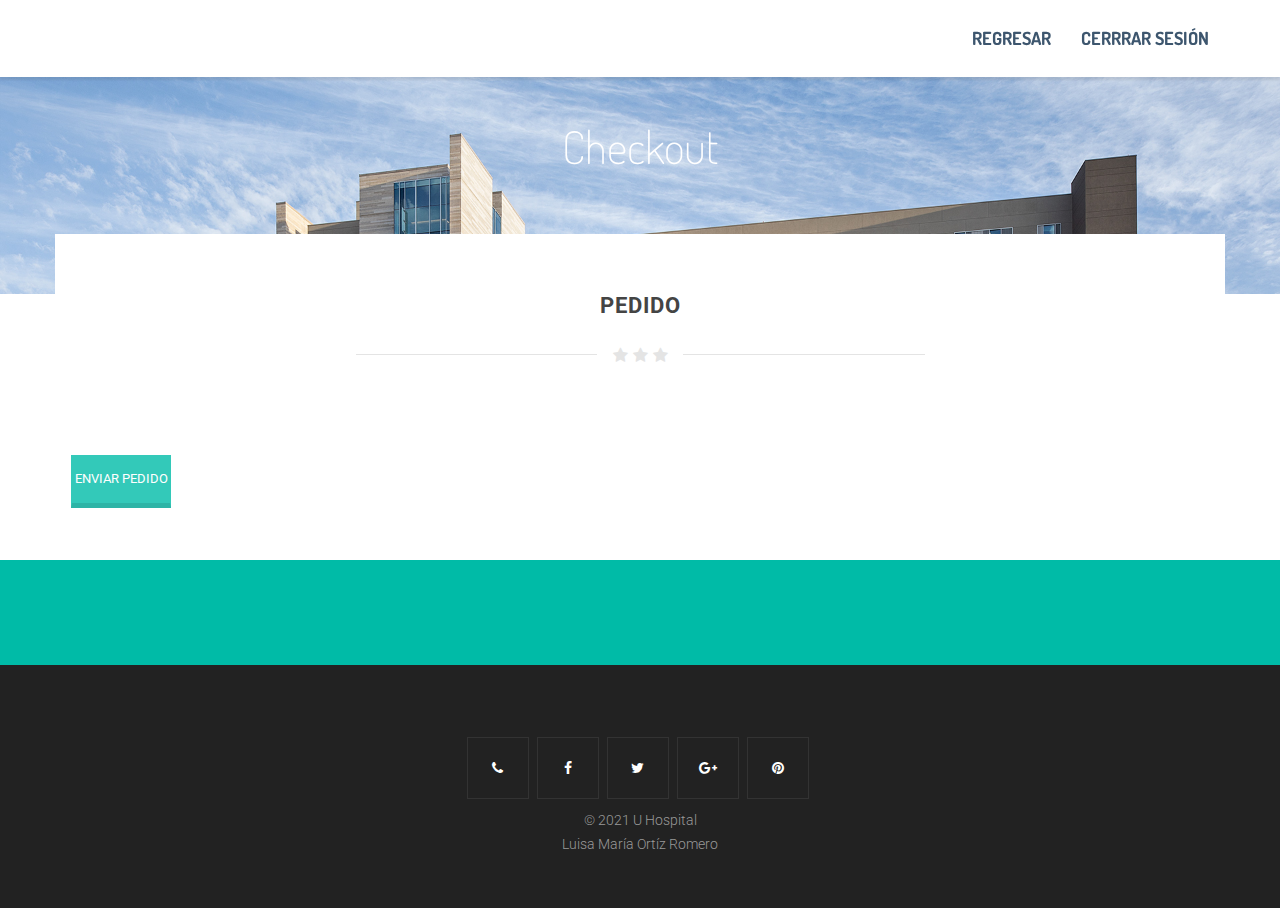
<file: FrontEnd/contact.html>
<!DOCTYPE html>
<html>
<head>
<title>Checkout</title>
<link rel="shortcut icon" type="image/x-icon" href="../FrontEnd/images/icon.ico">	
<meta charset="utf-8">
<meta name="viewport" content="width=device-width, initial-scale=1.0">
<meta name="generator" content="">
<link href="css/bootstrap.min.css" rel="stylesheet">
<link href="https://maxcdn.bootstrapcdn.com/font-awesome/4.6.3/css/font-awesome.min.css" rel="stylesheet">
<link href="css/style.css" rel="stylesheet">
<link href="https://fonts.googleapis.com/css?family=Dosis:200,300,400,500,600,700" rel="stylesheet">
<link href="https://fonts.googleapis.com/css?family=Roboto:200,300,400,500,600,700" rel="stylesheet">
</head>
<body>

<!-- HEADER =============================-->
<header class="item header margin-top-0">
<div class="wrapper">
	<nav role="navigation" class="navbar navbar-white navbar-embossed navbar-lg navbar-fixed-top">
	<div class="container">
		<div class="navbar-header">
			<button data-target="#navbar-collapse-02" data-toggle="collapse" class="navbar-toggle" type="button">
			<i class="fa fa-bars"></i>
			<span class="sr-only">Toggle navigation</span>
			</button>
			<a href="index.html" class="navbar-brand brand"> </a>
		</div>
		<div id="navbar-collapse-02" class="collapse navbar-collapse">
			<ul class="nav navbar-nav navbar-right">
				<li class="propClone"><a href="../FrontEnd/Paciente/inicio.html">Regresar</a></li>
				<li class="propClone"><a href="../FrontEnd/index.html">Cerrrar sesión</a></li>
			</ul>
		</div>
	</div>
	</nav>
	<div class="container">
		<div class="row">
			<div class="col-md-12 text-center">
				<div class="text-pageheader">
					<div class="subtext-image" data-scrollreveal="enter bottom over 1.7s after 0.0s">
						 Checkout
					</div>
				</div>
			</div>
		</div>
	</div>
</div>
</header>
<!-- CONTENT =============================-->
<section class="item content">
<div class="container toparea">
	<div class="underlined-title">
		<div class="editContent">
			<h1 class="text-center latestitems">Pedido</h1>
		</div>
		<div class="wow-hr type_short">
			<span class="wow-hr-h">
			<i class="fa fa-star"></i>
			<i class="fa fa-star"></i>
			<i class="fa fa-star"></i>
			</span>
		</div>
	</div>
	
	<div id="detalle" style="width: 100%;">

	</div> 
	<br><br>
	<button class="btn btn-buynow" style="width: 100px; font-size: small;" onclick="termina()"> Enviar pedido</button>
</section>

<!-- CALL TO ACTION =============================-->
<section class="content-block" style="background-color:#00bba7;">
<div class="container text-center">
<div class="row">
	<div class="col-sm-10 col-sm-offset-1">
		<div class="item" data-scrollreveal="enter top over 0.4s after 0.1s">
			
			</h1>
		</div>
	</div>
</div>
</div>
</section>
<!-- FOOTER =============================-->
<div class="footer text-center">
<div class="container">
	<div class="row">
		<p class="footernote">
		
		</p>
		<ul class="social-iconsfooter">
			<li><a href="#"><i class="fa fa-phone"></i></a></li>
			<li><a href="#"><i class="fa fa-facebook"></i></a></li>
			<li><a href="#"><i class="fa fa-twitter"></i></a></li>
			<li><a href="#"><i class="fa fa-google-plus"></i></a></li>
			<li><a href="#"><i class="fa fa-pinterest"></i></a></li>
		</ul>
		<p>
			 &copy; 2021 U Hospital<br/>
			Luisa María Ortíz Romero 
		</p>
	</div>
</div>
</div>
<!-- SCRIPTS =============================-->
<script src="../FrontEnd/checkout.js"></script>
<script src="js/jquery-.js"></script>
<script src="js/bootstrap.min.js"></script>
<script src="js/anim.js"></script>
<script src="js/validate.js"></script>
</body>
</html>
</file>
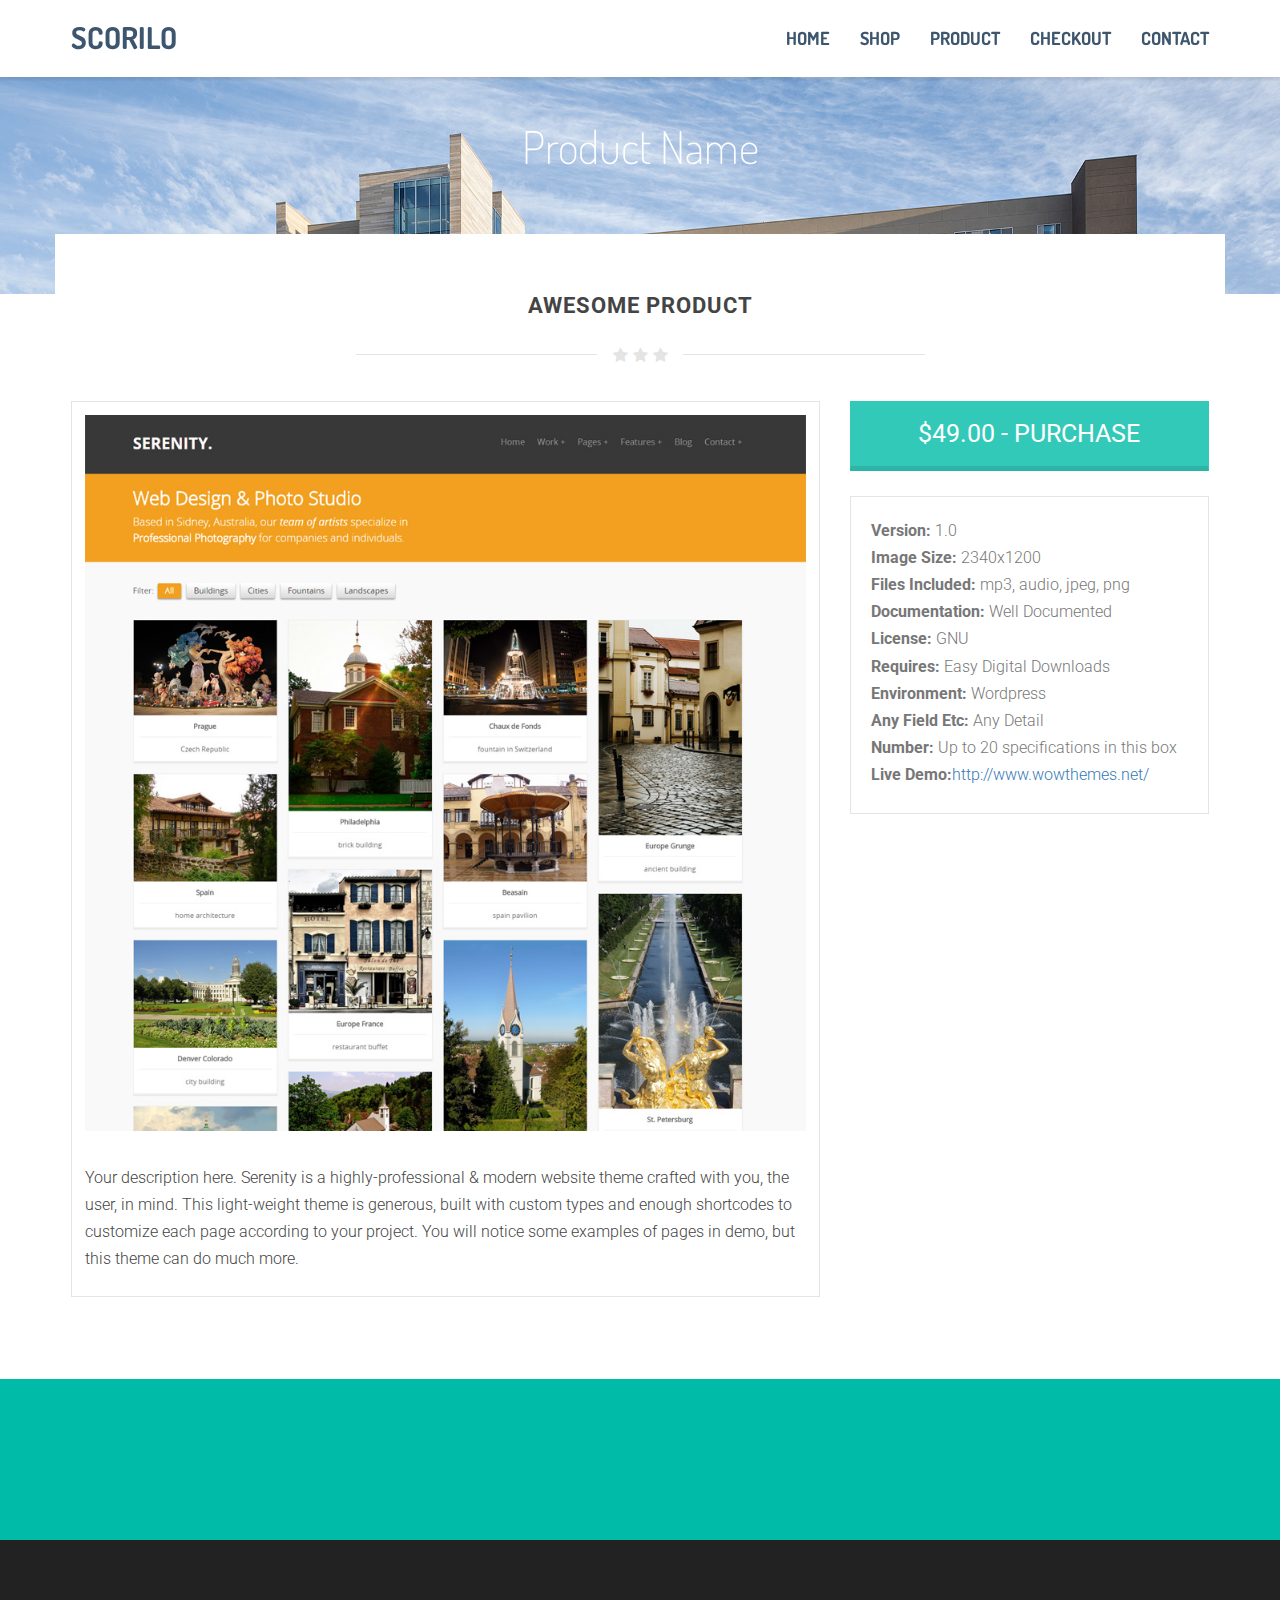
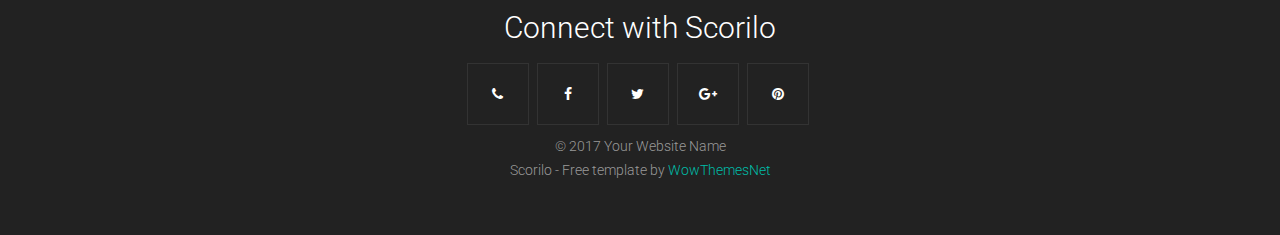
<file: FrontEnd/product.html>
<!DOCTYPE html>
<html>
<head>
<meta charset="utf-8">
<meta name="viewport" content="width=device-width, initial-scale=1.0">
<meta name="generator" content="">
<link href="css/bootstrap.min.css" rel="stylesheet">
<link href="https://maxcdn.bootstrapcdn.com/font-awesome/4.6.3/css/font-awesome.min.css" rel="stylesheet">
<link href="css/style.css" rel="stylesheet">
<link href="https://fonts.googleapis.com/css?family=Dosis:200,300,400,500,600,700" rel="stylesheet">
<link href="https://fonts.googleapis.com/css?family=Roboto:200,300,400,500,600,700" rel="stylesheet">
</head>
<body>

<!-- HEADER =============================-->
<header class="item header margin-top-0">
<div class="wrapper">
	<nav role="navigation" class="navbar navbar-white navbar-embossed navbar-lg navbar-fixed-top">
	<div class="container">
		<div class="navbar-header">
			<button data-target="#navbar-collapse-02" data-toggle="collapse" class="navbar-toggle" type="button">
			<i class="fa fa-bars"></i>
			<span class="sr-only">Toggle navigation</span>
			</button>
			<a href="index.html" class="navbar-brand brand"> SCORILO </a>
		</div>
		<div id="navbar-collapse-02" class="collapse navbar-collapse">
			<ul class="nav navbar-nav navbar-right">
				<li class="propClone"><a href="index.html">Home</a></li>
				<li class="propClone"><a href="shop.html">Shop</a></li>
				<li class="propClone"><a href="product.html">Product</a></li>
				<li class="propClone"><a href="checkout.html">Checkout</a></li>
				<li class="propClone"><a href="contact.html">Contact</a></li>
			</ul>
		</div>
	</div>
	</nav>
	<div class="container">
		<div class="row">
			<div class="col-md-12 text-center">
				<div class="text-pageheader">
					<div class="subtext-image" data-scrollreveal="enter bottom over 1.7s after 0.0s">
						 Product Name
					</div>
				</div>
			</div>
		</div>
	</div>
</div>
</header>

<!-- CONTENT =============================-->
<section class="item content">
<div class="container toparea">
	<div class="underlined-title">
		<div class="editContent">
			<h1 class="text-center latestitems">Awesome Product</h1>
		</div>
		<div class="wow-hr type_short">
			<span class="wow-hr-h">
			<i class="fa fa-star"></i>
			<i class="fa fa-star"></i>
			<i class="fa fa-star"></i>
			</span>
		</div>
	</div>
	<div class="row">
		<div class="col-md-8">
			<div class="productbox">
				<img src="images/product2-2.jpg" alt="">
				<div class="clearfix">
				</div>
				<br/>
				<div class="product-details text-left">
					<p>
						Your description here. Serenity is a highly-professional & modern website theme crafted with you, the user, in mind. This light-weight theme is generous, built with custom types and enough shortcodes to customize each page according to your project. You will notice some examples of pages in demo, but this theme can do much more.
					</p>
				</div>
			</div>
		</div>
		<div class="col-md-4">
			<a href="#" class="btn btn-buynow">$49.00 - Purchase</a>
			<div class="properties-box">
				<ul class="unstyle">
					<li><b class="propertyname">Version:</b> 1.0</li>
					<li><b class="propertyname">Image Size:</b> 2340x1200</li>
					<li><b class="propertyname">Files Included:</b> mp3, audio, jpeg, png</li>
					<li><b class="propertyname">Documentation:</b> Well Documented</li>
					<li><b class="propertyname">License:</b> GNU</li>
					<li><b class="propertyname">Requires:</b> Easy Digital Downloads</li>
					<li><b class="propertyname">Environment:</b> Wordpress</li>
					<li><b class="propertyname">Any Field Etc:</b> Any Detail</li>
					<li><b class="propertyname">Number:</b> Up to 20 specifications in this box</li>
					<li><b class="propertyname">Live Demo:</b><a target="_blank" href="http://www.wowthemes.net/">http://www.wowthemes.net/</a></li>
				</ul>
			</div>
		</div>
	</div>
</div>
</section>

<!-- CALL TO ACTION =============================-->
<section class="content-block" style="background-color:#00bba7;">
<div class="container text-center">
	<div class="row">
		<div class="col-sm-10 col-sm-offset-1">
			<div class="item" data-scrollreveal="enter top over 0.4s after 0.1s">
				<h1 class="callactiontitle"> Promote Items Area Give Discount to Buyers <span class="callactionbutton"><i class="fa fa-gift"></i> WOW24TH</span>
				</h1>
			</div>
		</div>
	</div>
</div>
</section>

<!-- FOOTER =============================-->
<div class="footer text-center">
	<div class="container">
		<div class="row">
			<p class="footernote">
				 Connect with Scorilo
			</p>
			<ul class="social-iconsfooter">
				<li><a href="#"><i class="fa fa-phone"></i></a></li>
				<li><a href="#"><i class="fa fa-facebook"></i></a></li>
				<li><a href="#"><i class="fa fa-twitter"></i></a></li>
				<li><a href="#"><i class="fa fa-google-plus"></i></a></li>
				<li><a href="#"><i class="fa fa-pinterest"></i></a></li>
			</ul>
			<p>
				 &copy; 2017 Your Website Name<br/>
				Scorilo - Free template by <a href="https://www.wowthemes.net/">WowThemesNet</a>
			</p>
		</div>
	</div>
</div>

<!-- Load JS here for greater good =============================-->
<script src="js/jquery-.js"></script>
<script src="js/bootstrap.min.js"></script>
<script src="js/anim.js"></script>

</body>
</html>
</file>
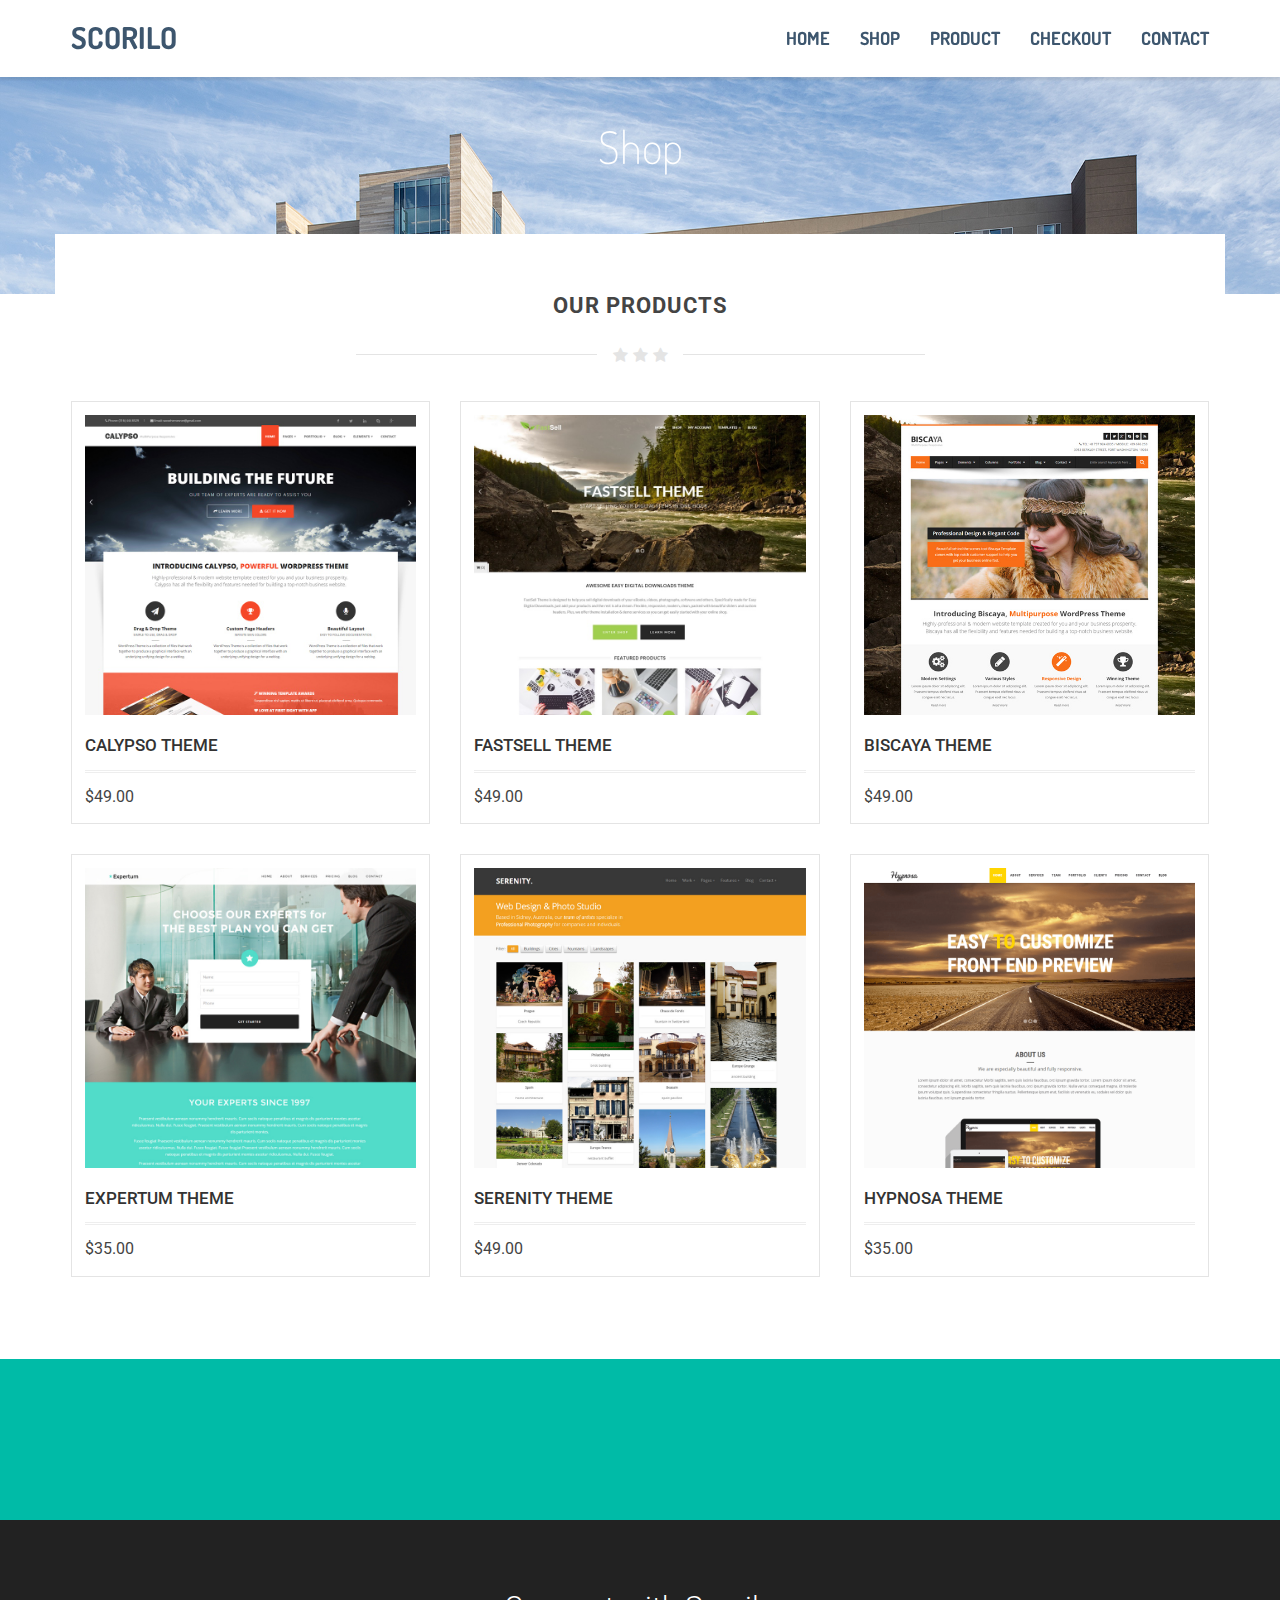
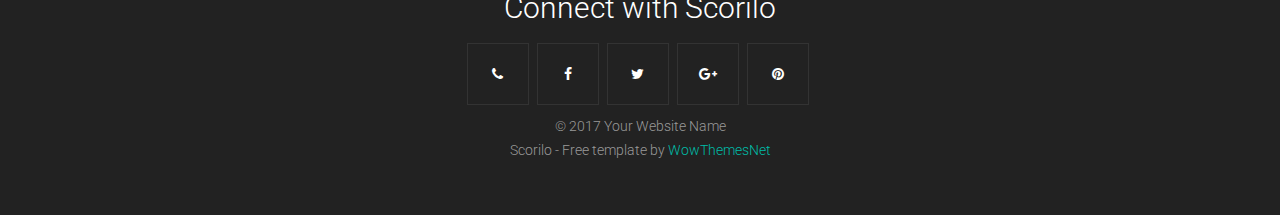
<file: FrontEnd/shop.html>
<!DOCTYPE html>
<html>
<head>
<meta charset="utf-8">
<meta name="viewport" content="width=device-width, initial-scale=1.0">
<meta name="generator" content="">
<link href="css/bootstrap.min.css" rel="stylesheet">
<link href="https://maxcdn.bootstrapcdn.com/font-awesome/4.6.3/css/font-awesome.min.css" rel="stylesheet">
<link href="css/style.css" rel="stylesheet">
<link href="https://fonts.googleapis.com/css?family=Dosis:200,300,400,500,600,700" rel="stylesheet">
<link href="https://fonts.googleapis.com/css?family=Roboto:200,300,400,500,600,700" rel="stylesheet">
</head>
<body>

<!-- HEADER =============================-->
<header class="item header margin-top-0">
<div class="wrapper">
	<nav role="navigation" class="navbar navbar-white navbar-embossed navbar-lg navbar-fixed-top">
	<div class="container">
		<div class="navbar-header">
			<button data-target="#navbar-collapse-02" data-toggle="collapse" class="navbar-toggle" type="button">
			<i class="fa fa-bars"></i>
			<span class="sr-only">Toggle navigation</span>
			</button>
			<a href="index.html" class="navbar-brand brand"> SCORILO </a>
		</div>
		<div id="navbar-collapse-02" class="collapse navbar-collapse">
			<ul class="nav navbar-nav navbar-right">
				<li class="propClone"><a href="index.html">Home</a></li>
				<li class="propClone"><a href="shop.html">Shop</a></li>
				<li class="propClone"><a href="product.html">Product</a></li>
				<li class="propClone"><a href="checkout.html">Checkout</a></li>
				<li class="propClone"><a href="contact.html">Contact</a></li>
			</ul>
		</div>
	</div>
	</nav>
	<div class="container">
		<div class="row">
			<div class="col-md-12 text-center">
				<div class="text-pageheader">
					<div class="subtext-image" data-scrollreveal="enter bottom over 1.7s after 0.1s">
						 Shop
					</div>
				</div>
			</div>
		</div>
	</div>
</div>
</header>

<!-- CONTENT =============================-->
<section class="item content">
<div class="container toparea">
	<div class="underlined-title">
		<div class="editContent">
			<h1 class="text-center latestitems">OUR PRODUCTS</h1>
		</div>
		<div class="wow-hr type_short">
			<span class="wow-hr-h">
			<i class="fa fa-star"></i>
			<i class="fa fa-star"></i>
			<i class="fa fa-star"></i>
			</span>
		</div>
	</div>
	<div class="row">
		<div class="col-md-4">
			<div class="productbox">
				<div class="fadeshop">
					<div class="captionshop text-center" style="display: none;">
						<h3>Item Name</h3>
						<p>
							 This is a short excerpt to generally describe what the item is about.
						</p>
						<p>
							<a href="#" class="learn-more detailslearn"><i class="fa fa-shopping-cart"></i> Purchase</a>
							<a href="#" class="learn-more detailslearn"><i class="fa fa-link"></i> Details</a>
						</p>
					</div>
					<span class="maxproduct"><img src="images/product1-1.jpg" alt=""></span>
				</div>
				<div class="product-details">
					<a href="#">
					<h1>Calypso Theme</h1>
					</a>
					<span class="price">
					<span class="edd_price">$49.00</span>
					</span>
				</div>
			</div>
		</div>
		<!-- /.productbox -->
		<div class="col-md-4">
			<div class="productbox">
				<div class="fadeshop">
					<div class="captionshop text-center" style="display: none;">
						<h3>Item Name</h3>
						<p>
							 This is a short excerpt to generally describe what the item is about.
						</p>
						<p>
							<a href="#" class="learn-more detailslearn"><i class="fa fa-shopping-cart"></i> Purchase</a>
							<a href="#" class="learn-more detailslearn"><i class="fa fa-link"></i> Details</a>
						</p>
					</div>
					<span class="maxproduct"><img src="images/product2.jpg" alt=""></span>
				</div>
				<div class="product-details">
					<a href="#">
					<h1>FastSell Theme</h1>
					</a>
					<span class="price">
					<span class="edd_price">$49.00</span>
					</span>
				</div>
			</div>
		</div>
		<!-- /.productbox -->
		<div class="col-md-4">
			<div class="productbox">
				<div class="fadeshop">
					<div class="captionshop text-center" style="display: none;">
						<h3>Item Name</h3>
						<p>
							 This is a short excerpt to generally describe what the item is about.
						</p>
						<p>
							<a href="#" class="learn-more detailslearn"><i class="fa fa-shopping-cart"></i> Purchase</a>
							<a href="#" class="learn-more detailslearn"><i class="fa fa-link"></i> Details</a>
						</p>
					</div>
					<span class="maxproduct"><img src="images/product2-3.jpg" alt=""></span>
				</div>
				<div class="product-details">
					<a href="#">
					<h1>Biscaya Theme</h1>
					</a>
					<span class="price">
					<span class="edd_price">$49.00</span>
					</span>
				</div>
			</div>
		</div>
		<!-- /.productbox -->
	</div>
	<div class="row">
		<div class="col-md-4">
			<div class="productbox">
				<div class="fadeshop">
					<div class="captionshop text-center" style="display: none;">
						<h3>Item Name</h3>
						<p>
							 This is a short excerpt to generally describe what the item is about.
						</p>
						<p>
							<a href="#" class="learn-more detailslearn"><i class="fa fa-shopping-cart"></i> Purchase</a>
							<a href="#" class="learn-more detailslearn"><i class="fa fa-link"></i> Details</a>
						</p>
					</div>
					<span class="maxproduct"><img src="images/product1.jpg" alt=""></span>
				</div>
				<div class="product-details">
					<a href="#">
					<h1>Expertum Theme</h1>
					</a>
					<span class="price">
					<span class="edd_price">$35.00</span>
					</span>
				</div>
			</div>
		</div>
		<!-- /.productbox -->
		<div class="col-md-4">
			<div class="productbox">
				<div class="fadeshop">
					<div class="captionshop text-center" style="display: none;">
						<h3>Item Name</h3>
						<p>
							 This is a short excerpt to generally describe what the item is about.
						</p>
						<p>
							<a href="#" class="learn-more detailslearn"><i class="fa fa-shopping-cart"></i> Purchase</a>
							<a href="#" class="learn-more detailslearn"><i class="fa fa-link"></i> Details</a>
						</p>
					</div>
					<span class="maxproduct"><img src="images/product2-2.jpg" alt=""></span>
				</div>
				<div class="product-details">
					<a href="#">
					<h1>Serenity Theme</h1>
					</a>
					<span class="price">
					<span class="edd_price">$49.00</span>
					</span>
				</div>
			</div>
		</div>
		<!-- /.productbox -->
		<div class="col-md-4">
			<div class="productbox">
				<div class="fadeshop">
					<div class="captionshop text-center" style="display: none;">
						<h3>Item Name</h3>
						<p>
							 This is a short excerpt to generally describe what the item is about.
						</p>
						<p>
							<a href="#" class="learn-more detailslearn"><i class="fa fa-shopping-cart"></i> Purchase</a>
							<a href="#" class="learn-more detailslearn"><i class="fa fa-link"></i> Details</a>
						</p>
					</div>
					<span class="maxproduct"><img src="images/product3.png" alt=""></span>
				</div>
				<div class="product-details">
					<a href="#">
					<h1>Hypnosa Theme</h1>
					</a>
					<span class="price">
					<span class="edd_price">$35.00</span>
					</span>
				</div>
			</div>
		</div>
		<!-- /.productbox -->
	</div>
</div>
</div>
</section>

<!-- CALL TO ACTION =============================-->
<section class="content-block" style="background-color:#00bba7;">
<div class="container text-center">
<div class="row">
	<div class="col-sm-10 col-sm-offset-1">
		<div class="item" data-scrollreveal="enter top over 0.4s after 0.1s">
			<h1 class="callactiontitle"> Promote Items Area Give Discount to Buyers <span class="callactionbutton"><i class="fa fa-gift"></i> WOW24TH</span>
			</h1>
		</div>
	</div>
</div>
</div>
</section>

<!-- FOOTER =============================-->
<div class="footer text-center">
<div class="container">
	<div class="row">
		<p class="footernote">
			 Connect with Scorilo
		</p>
		<ul class="social-iconsfooter">
			<li><a href="#"><i class="fa fa-phone"></i></a></li>
			<li><a href="#"><i class="fa fa-facebook"></i></a></li>
			<li><a href="#"><i class="fa fa-twitter"></i></a></li>
			<li><a href="#"><i class="fa fa-google-plus"></i></a></li>
			<li><a href="#"><i class="fa fa-pinterest"></i></a></li>
		</ul>
		<p>
			 &copy; 2017 Your Website Name<br/>
			Scorilo - Free template by <a href="https://www.wowthemes.net/">WowThemesNet</a>
		</p>
	</div>
</div>
</div>

<!-- Load JS here for greater good =============================-->
<script src="js/jquery-.js"></script>
<script src="js/bootstrap.min.js"></script>
<script src="js/anim.js"></script>
<script>
//----HOVER CAPTION---//	  
jQuery(document).ready(function ($) {
	$('.fadeshop').hover(
		function(){
			$(this).find('.captionshop').fadeIn(150);
		},
		function(){
			$(this).find('.captionshop').fadeOut(150);
		}
	);
});
</script>
</body>
</html>
</file>
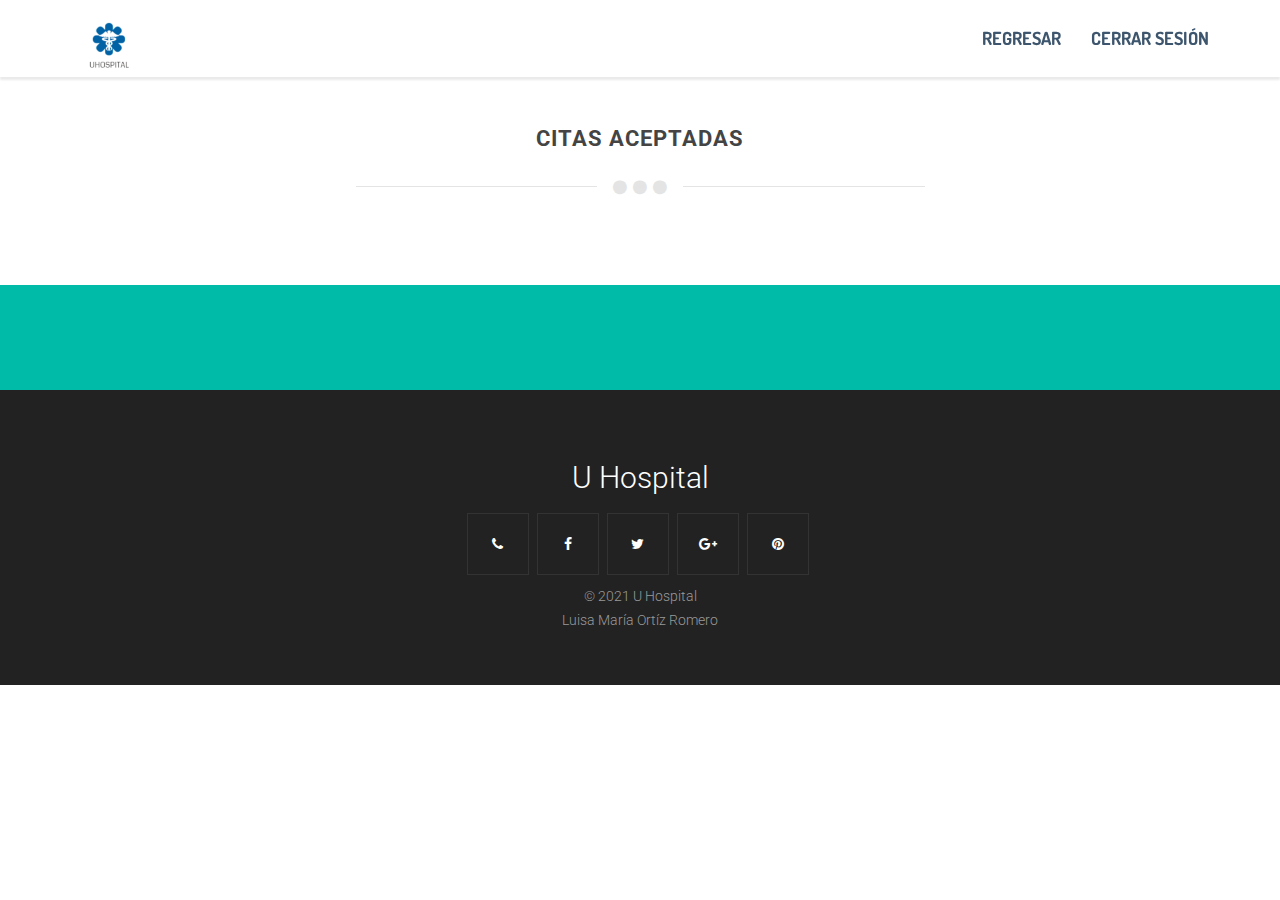
<file: FrontEnd/Enfermera/aceptadas.html>
<!DOCTYPE html>
<html>
<head>
<title>Citas aceptadas</title>
<link rel="shortcut icon" type="image/x-icon" href="../images/icon.ico">
<meta charset="utf-8">
<meta name="viewport" content="width=device-width, initial-scale=1.0">
<meta name="generator" content="">
<link href="../css/bootstrap.min.css" rel="stylesheet">
<link href="https://maxcdn.bootstrapcdn.com/font-awesome/4.6.3/css/font-awesome.min.css" rel="stylesheet">
<link href="../css/style.css" rel="stylesheet">
<link href="https://fonts.googleapis.com/css?family=Dosis:200,300,400,500,600,700" rel="stylesheet">
<link href="https://fonts.googleapis.com/css?family=Roboto:200,300,400,500,600,700" rel="stylesheet">
</head>
<body>

<!-- HEADER =============================-->
<header class="item header margin-top-0">
<div class="wrapper">
	<nav role="navigation" class="navbar navbar-white navbar-embossed navbar-lg navbar-fixed-top">
	<div class="container">
		<div class="navbar-header">
			<button data-target="#navbar-collapse-02" data-toggle="collapse" class="navbar-toggle" type="button">
			<i class="fa fa-bars"></i>
			<span class="sr-only">Toggle navigation</span>
			</button>
			<a href="../index.html" class="navbar-brand brand"> <img src="../images/logo2p.png" alt="U Hospital"> </a>
		</div>
		<div id="navbar-collapse-02" class="collapse navbar-collapse">
			<ul class="nav navbar-nav navbar-right">
				<li class="propClone"><a href="../Enfermera/inicio.html">Regresar</a></li>
				<li class="propClone"><a href="../index.html">Cerrar sesión</a></li>
		
			</ul>
		</div>
	</div>
	</nav>
	<div class="container">
		<div class="row">
			<div class="col-md-12 text-center">
				<div class="">
					
				</div>
			</div>
		</div>
	</div>
</div>
</header>
<!-- CONTENT =============================-->


<section>
	
	<div class="container toparea">
		<div class="underlined-title">
			<div class="editContent">
				<br><br><br><br><br><br><br><br>

				
		
				</div>
				<h1 class="text-center latestitems" id="historial">Citas aceptadas</h1>
			</div>
			<div class="wow-hr type_short">
				<span class="wow-hr-h">
				<i class="fa fa-circle"></i>
				<i class="fa fa-circle"></i>
				<i class="fa fa-circle"></i>
				</span>
			</div>
		</div>
		<div id="registro">
			
		</div>
		
				
				</div>
				
			</div>

		<div id="medicos">

		</div>
</section>
<!-- CALL TO ACTION =============================-->
<section class="content-block" style="background-color:#00bba7;">
<div class="container text-center">
<div class="row">
	<div class="col-sm-10 col-sm-offset-1">
		<div class="item" data-scrollreveal="enter top over 0.4s after 0.1s">
		
			</h1>
		</div>
	</div>
</div>
</div>
</section>
<!-- FOOTER =============================-->
<div class="footer text-center">
<div class="container">
	<div class="row">
		<p class="footernote">
			U Hospital
		</p>
		<ul class="social-iconsfooter">
			<li><a href="#"><i class="fa fa-phone"></i></a></li>
			<li><a href="#"><i class="fa fa-facebook"></i></a></li>
			<li><a href="#"><i class="fa fa-twitter"></i></a></li>
			<li><a href="#"><i class="fa fa-google-plus"></i></a></li>
			<li><a href="#"><i class="fa fa-pinterest"></i></a></li>
		</ul>
		<p>
			 &copy; 2021 U Hospital<br/>
			Luisa María Ortíz Romero
		</p>
	</div>
</div>
</div>
<!-- SCRIPTS =============================-->
<script src="../Enfermera/aceptadas.js"></script>
<script src="../js/jquery-.js"></script>
<script src="../js/bootstrap.min.js"></script>
<script src="../js/anim.js"></script>
<script src="../js/validate.js"></script>
</body>
</html>
</file>
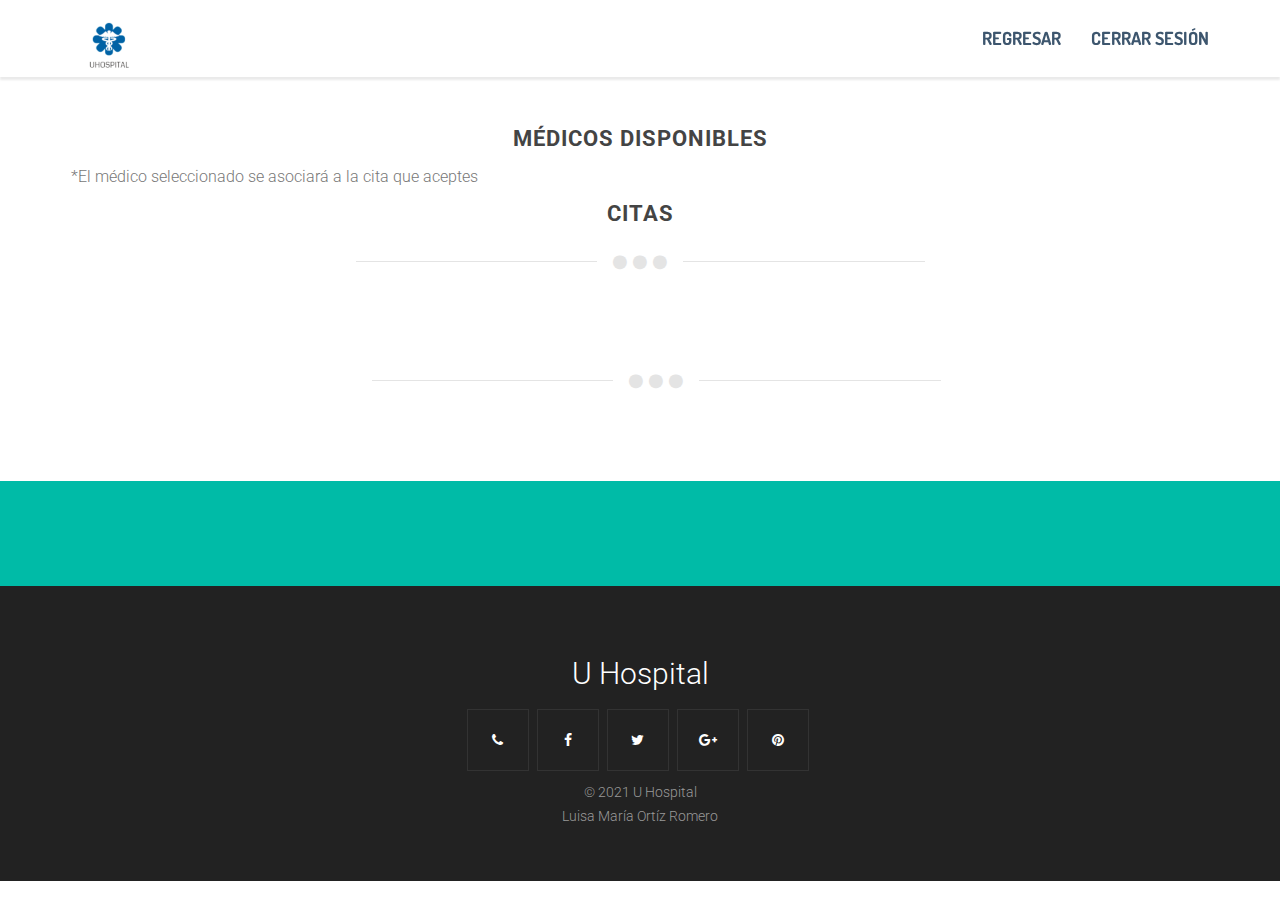
<file: FrontEnd/Enfermera/cita.html>
<!DOCTYPE html>
<html>
<head>
<title>Gestionar citas</title>
<link rel="shortcut icon" type="image/x-icon" href="../images/icon.ico">
<meta charset="utf-8">
<meta name="viewport" content="width=device-width, initial-scale=1.0">
<meta name="generator" content="">
<link href="../css/bootstrap.min.css" rel="stylesheet">
<link href="https://maxcdn.bootstrapcdn.com/font-awesome/4.6.3/css/font-awesome.min.css" rel="stylesheet">
<link href="../css/style.css" rel="stylesheet">
<link href="https://fonts.googleapis.com/css?family=Dosis:200,300,400,500,600,700" rel="stylesheet">
<link href="https://fonts.googleapis.com/css?family=Roboto:200,300,400,500,600,700" rel="stylesheet">
</head>
<body>

<!-- HEADER =============================-->
<header class="item header margin-top-0">
<div class="wrapper">
	<nav role="navigation" class="navbar navbar-white navbar-embossed navbar-lg navbar-fixed-top">
	<div class="container">
		<div class="navbar-header">
			<button data-target="#navbar-collapse-02" data-toggle="collapse" class="navbar-toggle" type="button">
			<i class="fa fa-bars"></i>
			<span class="sr-only">Toggle navigation</span>
			</button>
			<a href="../index.html" class="navbar-brand brand"> <img src="../images/logo2p.png" alt="U Hospital"> </a>
		</div>
		<div id="navbar-collapse-02" class="collapse navbar-collapse">
			<ul class="nav navbar-nav navbar-right">
				<li class="propClone"><a href="../Enfermera/inicio.html">Regresar</a></li>
				<li class="propClone"><a href="../index.html">Cerrar sesión</a></li>
		
			</ul>
		</div>
	</div>
	</nav>
	<div class="container">
		<div class="row">
			<div class="col-md-12 text-center">
				<div class="">
					
				</div>
			</div>
		</div>
	</div>
</div>
</header>
<!-- CONTENT =============================-->


<section>
	
	<div class="container toparea">
		<div class="underlined-title">
			<div class="editContent">
				<br><br><br><br><br><br><br><br>

				<h1 class="text-center latestitems" id="historial">Médicos disponibles</h1>
				<p>*El médico seleccionado se asociará a la cita que aceptes</p>
				<div id="medicos" style="align-content: center;">
		
				</div>
				<h1 class="text-center latestitems" id="historial">Citas</h1>
			</div>
			<div class="wow-hr type_short">
				<span class="wow-hr-h">
				<i class="fa fa-circle"></i>
				<i class="fa fa-circle"></i>
				<i class="fa fa-circle"></i>
				</span>
			</div>
		</div>
		<div id="registro">
			
		</div>
		<div class="container toparea">
			<div class="underlined-title">
				<div class="editContent">
					<br><br><br><br><br>
				
				</div>
				<div class="wow-hr type_short">
					<span class="wow-hr-h">
					<i class="fa fa-circle"></i>
					<i class="fa fa-circle"></i>
					<i class="fa fa-circle"></i>
					</span>
				</div>
			</div>

		<div id="medicos">

		</div>
</section>
<!-- CALL TO ACTION =============================-->
<section class="content-block" style="background-color:#00bba7;">
<div class="container text-center">
<div class="row">
	<div class="col-sm-10 col-sm-offset-1">
		<div class="item" data-scrollreveal="enter top over 0.4s after 0.1s">
		
			</h1>
		</div>
	</div>
</div>
</div>
</section>
<!-- FOOTER =============================-->
<div class="footer text-center">
<div class="container">
	<div class="row">
		<p class="footernote">
			U Hospital
		</p>
		<ul class="social-iconsfooter">
			<li><a href="#"><i class="fa fa-phone"></i></a></li>
			<li><a href="#"><i class="fa fa-facebook"></i></a></li>
			<li><a href="#"><i class="fa fa-twitter"></i></a></li>
			<li><a href="#"><i class="fa fa-google-plus"></i></a></li>
			<li><a href="#"><i class="fa fa-pinterest"></i></a></li>
		</ul>
		<p>
			 &copy; 2021 U Hospital<br/>
			Luisa María Ortíz Romero
		</p>
	</div>
</div>
</div>
<!-- SCRIPTS =============================-->
<script src="../Enfermera/citas.js"></script>
<script src="../js/jquery-.js"></script>
<script src="../js/bootstrap.min.js"></script>
<script src="../js/anim.js"></script>
<script src="../js/validate.js"></script>
</body>
</html>
</file>
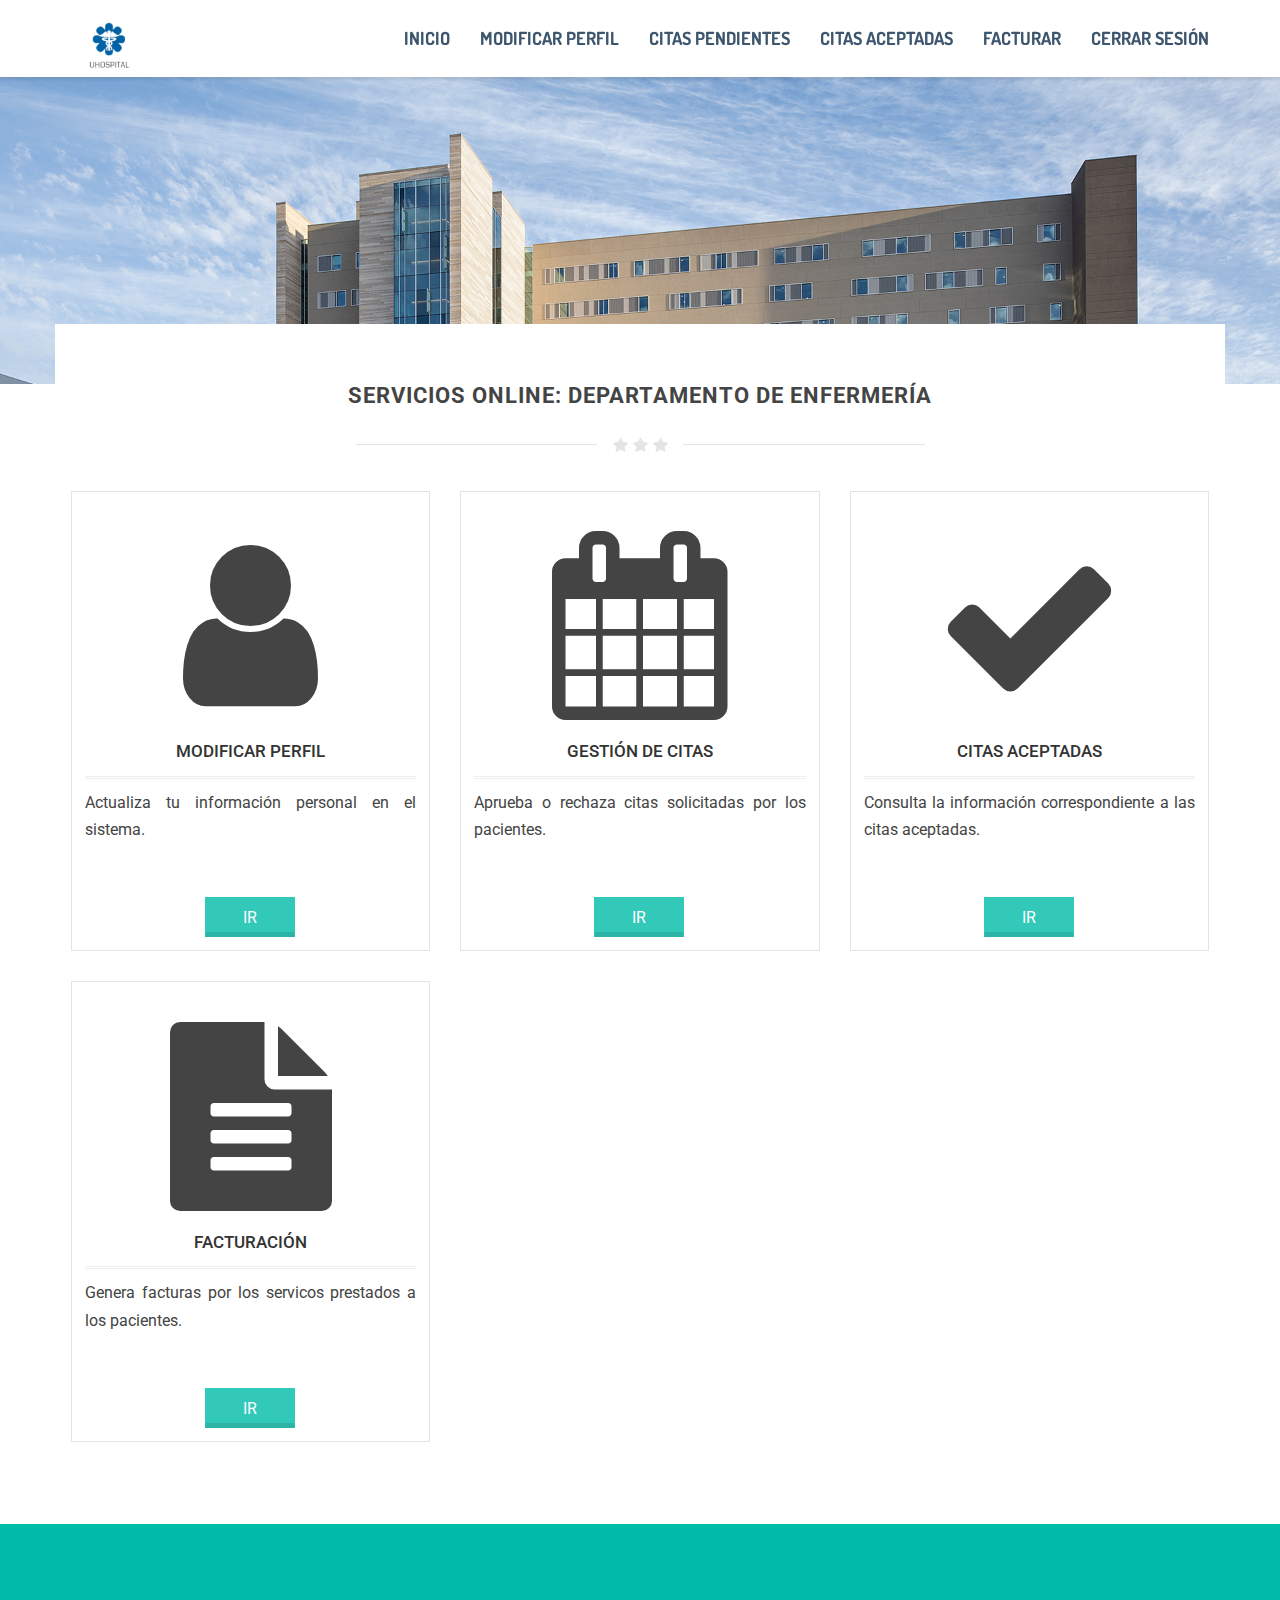
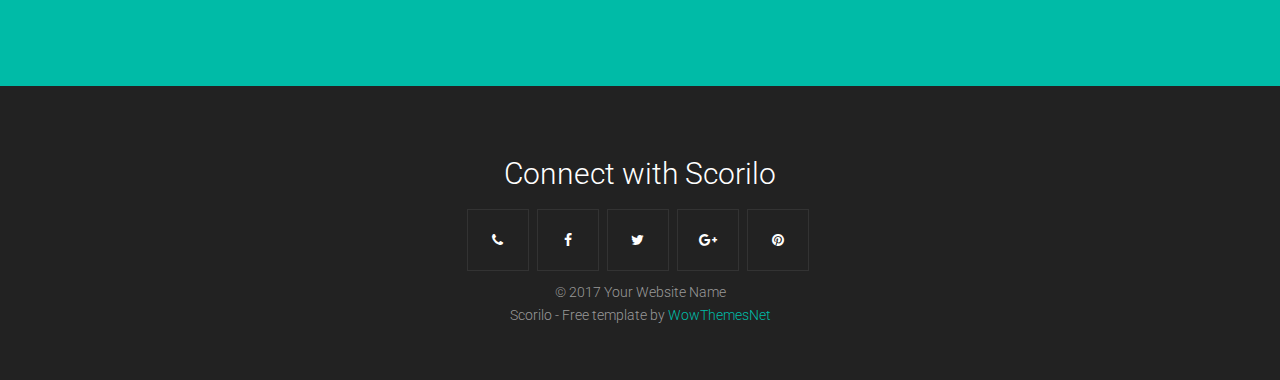
<file: FrontEnd/Enfermera/inicio.html>
<!DOCTYPE html>
<html>
<head>
<title>Dashboard/enfermeras</title>
<link rel="shortcut icon" type="image/x-icon" href="../images/icon.ico">	
<meta charset="utf-8">
<meta name="viewport" content="width=device-width, initial-scale=1.0">
<meta name="generator" content="">

<link href="../css/bootstrap.min.css" rel="stylesheet">
<link href="https://maxcdn.bootstrapcdn.com/font-awesome/4.6.3/css/font-awesome.min.css" rel="stylesheet">
<link href="../css/style.css" rel="stylesheet">
<link href="https://fonts.googleapis.com/css?family=Dosis:200,300,400,500,600,700" rel="stylesheet">
<link href="https://fonts.googleapis.com/css?family=Roboto:200,300,400,500,600,700" rel="stylesheet">
</head>
<body>

<!-- HEADER =============================-->
<header class="item header margin-top-0">
<div class="wrapper">
	<nav role="navigation" class="navbar navbar-white navbar-embossed navbar-lg navbar-fixed-top">
	<div class="container">
		<div class="navbar-header">
			<button data-target="#navbar-collapse-02" data-toggle="collapse" class="navbar-toggle" type="button">
			<i class="fa fa-bars"></i>
			<span class="sr-only">Toggle navigation</span>
			</button>
			<a href="../index.html" class="navbar-brand brand"> <img src="../images/logo2p.png" alt="UHospital"> </a>
		</div>
		<div id="navbar-collapse-02" class="collapse navbar-collapse">
			<ul class="nav navbar-nav navbar-right">
				<li class="propClone"><a href="index.html">Inicio</a></li>
				<li class="propClone"><a href="../Enfermera/perfil.html">Modificar perfil</a></li>
				<li class="propClone"><a href="../Enfermera/cita.html">Citas pendientes</a></li>
				<li class="propClone"><a href="../Enfermera/aceptadas.html">Citas aceptadas</a></li>
				<li class="propClone"><a href="../Enfermera/product.html">Facturar</a></li>
				<li class="propClone"><a href="../index.html">Cerrar sesión</a></li>
			</ul>
		</div>
	</div>
	</nav>
	<div class="container">
		<div class="row">
			<div class="col-md-12 text-center">
				<div class="text-pageheader">
					<div class="subtext-image" data-scrollreveal="enter bottom over 1.7s after 0.1s">
						 <br><br>
					</div>
				</div>
			</div>
		</div>
	</div>
</div>
</header>

<!-- CONTENT =============================-->
<section class="item content">
<div class="container toparea">
	<div class="underlined-title">
		<div class="editContent">
			<h1 class="text-center latestitems">Servicios online: Departamento de enfermería</h1>
		</div>
		<div class="wow-hr type_short">
			<span class="wow-hr-h">
			<i class="fa fa-star"></i>
			<i class="fa fa-star"></i>
			<i class="fa fa-star"></i>
			</span>
		</div>
	</div>
	<div class="row">
		<div class="col-md-4">
			<div class="productbox">
				<div class="fadeshop">
					<div class="captionshop text-center" style="display: none;">
						<h3>Item Name</h3>
						<p>
							 This is a short excerpt to generally describe what the item is about.
						</p>
						<p>
							<a href="#" class="learn-more detailslearn"><i class="fa fa-shopping-cart"></i> Purchase</a>
							<a href="#" class="learn-more detailslearn"><i class="fa fa-link"></i> Details</a>
						</p>
					</div>
					
				</div>
				<i></i><i class="fa fa-user" style="font-size: 5cm; display: block; color: #444;"></i>

				<div class="product-details">
					<h1 style="font-family: Roboto; text-align: center;">Modificar perfil</h1>
					<a href="#">
					
					</a>
					<span class="price">
					<span class="edd_price">Actualiza tu información personal en el sistema.</span><br>
					</span>
					<br> <br>
					<a href="../Enfermera/perfil.html" class="btn btn-buynow" style="width: 90px; height: 40px; font-size:medium; margin-left: 120px;  line-height: 12px; "><span style="text-align:center">Ir</span></a>
				</div>
			</div>
		</div>
		<!-- /.productbox -->
		<div class="col-md-4">
			<div class="productbox">
				<div class="fadeshop">
					<div class="captionshop text-center" style="display: none;">
						<h3>Item Name</h3>
						<p>
							 This is a short excerpt to generally describe what the item is about.
						</p>
						<p>
							<a href="#" class="learn-more detailslearn"><i class="fa fa-shopping-cart"></i> Purchase</a>
							<a href="#" class="learn-more detailslearn"><i class="fa fa-link"></i> Details</a>
						</p>
					</div>
					
				</div>
				<i></i><i class="fa fa-calendar" style="font-size: 5cm; display: block; color: #444;"></i>
				<div class="product-details">
					<h1 style="font-family: Roboto; text-align: center;">Gestión de citas</h1>
					<a href="#">
				
					</a>
					<span class="price">
						<span class="edd_price">Aprueba o rechaza citas solicitadas por los pacientes.</span>
					</span>
					<br> <br><br>
					<a href="../Enfermera/cita.html" class="btn btn-buynow" style="width: 90px; height: 40px; font-size:medium; margin-left: 120px;  line-height: 12px; "><span style="text-align:center">Ir</span></a>
					</span>
				</div>
			</div>
		</div>
		<!-- /.productbox -->
		<div class="col-md-4">
			<div class="productbox">
				<div class="fadeshop">
					<div class="captionshop text-center" style="display: none;">
						<h3>Item Name</h3>
						<p>
							 This is a short excerpt to generally describe what the item is about.
						</p>
						<p>
							<a href="#" class="learn-more detailslearn"><i class="fa fa-shopping-cart"></i> Purchase</a>
							<a href="#" class="learn-more detailslearn"><i class="fa fa-link"></i> Details</a>
						</p>
					</div>
					
				</div>
				<i></i><i class="fa fa-check" style="font-size: 5cm; display: block; color: #444;"></i>
				<div class="product-details">
					<a href="#">
					<h1 style="font-family: Roboto; text-align: center;">Citas aceptadas</h1>
					</a>
					<span class="price">
					<span class="edd_price">Consulta la información correspondiente a las citas aceptadas.</span>
					<br><br><br>
					<a class="btn btn-buynow" style="width: 90px; height: 40px; font-size:medium; margin-left: 120px;  line-height: 12px;" href="../Enfermera/aceptadas.html"><span style="text-align:center">Ir</span></a>
					</span>
				
				</div>
				
			</div>
			
		</div>
		<!-- /.productbox -->
		<div class="col-md-4">
			<div class="productbox">
				<div class="fadeshop">
					<div class="captionshop text-center" style="display: none;">
						<h3>Item Name</h3>
						<p>
							 This is a short excerpt to generally describe what the item is about.
						</p>
						<p>
							<a href="#" class="learn-more detailslearn"><i class="fa fa-shopping-cart"></i> Purchase</a>
							<a href="#" class="learn-more detailslearn"><i class="fa fa-link"></i> Details</a>
						</p>
					</div>
					
				</div>
				<i></i><i class="fa fa-file-text" style="font-size: 5cm; display: block; color: #444;"></i>
				<div class="product-details">
					<h1 style="font-family: Roboto; text-align: center;">Facturación</h1>
					<a href="#">
				
					</a>
					<span class="price">
						<span class="edd_price">Genera facturas por los servicos prestados a los pacientes.</span>
					</span>
					<br> <br><br>
					<a href="../Enfermera/product.html" class="btn btn-buynow" style="width: 90px; height: 40px; font-size:medium; margin-left: 120px;  line-height: 12px; "><span style="text-align:center">Ir</span></a>
					</span>
				</div>
			</div>
		</div>
	</div>
	
		
</section>

<!-- CALL TO ACTION =============================-->
<section class="content-block" style="background-color:#00bba7;">
<div class="container text-center">
<div class="row">
	<div class="col-sm-10 col-sm-offset-1">
		<div class="item" data-scrollreveal="enter top over 0.4s after 0.1s">
			<h1 class="callactiontitle"> ¡Recibe un descuento por tu primer pedido online! <span class="callactionbutton"><i class="fa fa-gift"></i> </span>
			</h1>
		</div>
	</div>
</div>
</div>
</section>

<!-- FOOTER =============================-->
<div class="footer text-center">
<div class="container">
	<div class="row">
		<p class="footernote">
			 Connect with Scorilo
		</p>
		<ul class="social-iconsfooter">
			<li><a href="#"><i class="fa fa-phone"></i></a></li>
			<li><a href="#"><i class="fa fa-facebook"></i></a></li>
			<li><a href="#"><i class="fa fa-twitter"></i></a></li>
			<li><a href="#"><i class="fa fa-google-plus"></i></a></li>
			<li><a href="#"><i class="fa fa-pinterest"></i></a></li>
		</ul>
		<p>
			 &copy; 2017 Your Website Name<br/>
			Scorilo - Free template by <a href="https://www.wowthemes.net/">WowThemesNet</a>
		</p>
	</div>
</div>
</div>

<!-- Load JS here for greater good =============================-->
<script src="../js/jquery-.js"></script>
<script src="../js/bootstrap.min.js"></script>
<script src="../js/anim.js"></script>
<script src="../Enfermera/funciones.js"></script>
<script>
//----HOVER CAPTION---//	  
jQuery(document).ready(function ($) {
	$('.fadeshop').hover(
		function(){
			$(this).find('.captionshop').fadeIn(150);
		},
		function(){
			$(this).find('.captionshop').fadeOut(150);
		}
	);
});
</script>
</body>
</html>
</file>
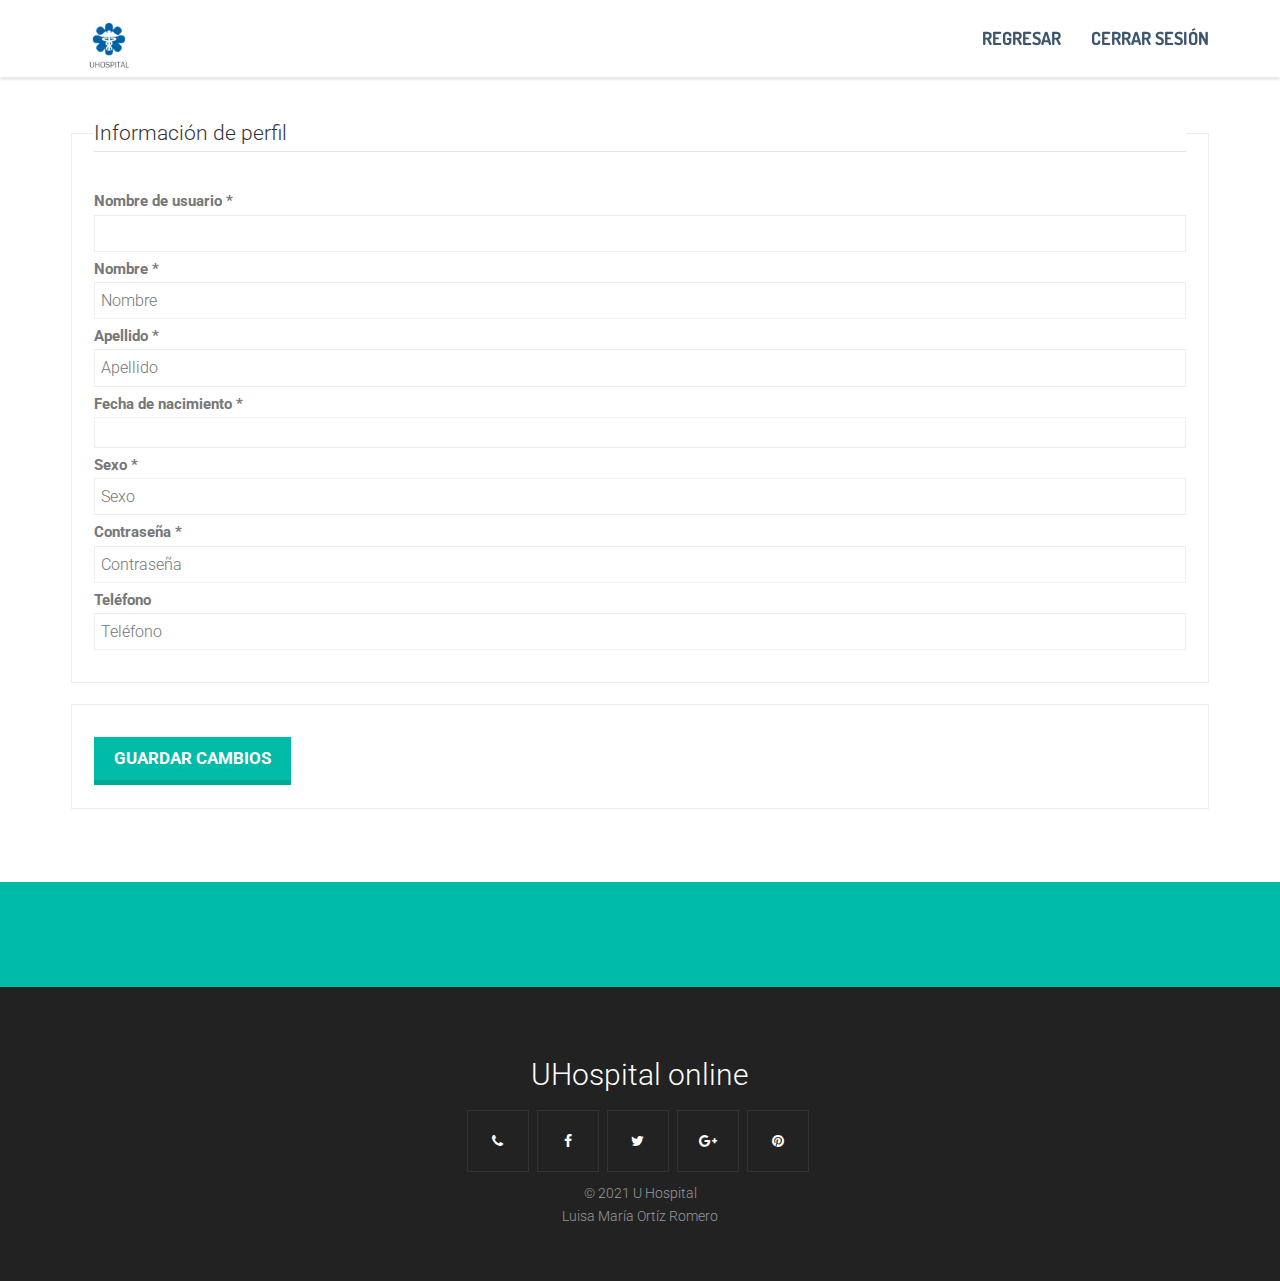
<file: FrontEnd/Enfermera/perfil.html>
<!DOCTYPE html>
<html>
<head>
<title>Perfil de paciente</title>
<link rel="shortcut icon" type="image/x-icon" href="../images/icon.ico">
<meta charset="utf-8">
<meta name="viewport" content="width=device-width, initial-scale=1.0">
<meta name="generator" content="">
<link href="../css/bootstrap.min.css" rel="stylesheet">
<link href="https://maxcdn.bootstrapcdn.com/font-awesome/4.6.3/css/font-awesome.min.css" rel="stylesheet">
<link href="../css/style.css" rel="stylesheet">
<link href="https://fonts.googleapis.com/css?family=Dosis:200,300,400,500,600,700" rel="stylesheet">
<link href="https://fonts.googleapis.com/css?family=Roboto:200,300,400,500,600,700" rel="stylesheet">
</head>
<body>

<!-- HEADER =============================-->
<header class="item header margin-top-0">
<div class="wrapper">
	<nav role="navigation" class="navbar navbar-white navbar-embossed navbar-lg navbar-fixed-top">
	<div class="container">
		<div class="navbar-header">
			<button data-target="#navbar-collapse-02" data-toggle="collapse" class="navbar-toggle" type="button">
			<i class="fa fa-bars"></i>
			<span class="sr-only">Toggle navigation</span>
			</button>
			<a href="../index.html" class="navbar-brand brand"> <img src="../images/logo2p.png" alt="UHospital"> </a>
		</div>
		<div id="navbar-collapse-02" class="collapse navbar-collapse">
			<ul class="nav navbar-nav navbar-right">
				<li class="propClone"><a href="../Enfermera/inicio.html">Regresar</a></li>
				<li class="propClone"><a href="../index.html">Cerrar sesión</a></li>
			
			</ul>
		</div>
	</div>
	</nav>
	<div class="container">
		<div class="row">
			<div class="col-md-12 text-center">
				<div class="">
					<div class="subtext-image" data-scrollreveal="enter bottom over 1.7s after 0.0s">
					
					</div>
				</div>
			</div>
		</div>
	</div>
</div>
</header>

<!-- CONTENT =============================-->
<section class="item content">
<div class="container toparea">
	<div class="underlined-title">
		<div class="editContent">
			<h1 class="text-center latestitems">MAKE PAYMENT</h1>
		</div>
		<div class="wow-hr type_short">
			<span class="wow-hr-h">
			<i class="fa fa-star"></i>
			<i class="fa fa-star"></i>
			<i class="fa fa-star"></i>
			</span>
		</div>
	</div>
<br><br>
		<div id="edd_checkout_form_wrap" class="edd_clearfix">
			<form id="" class="edd_form" onsubmit="actualizar(); return false" >
				<fieldset id="edd_checkout_user_info">
					<legend>Información de perfil</legend>
					<p id="edd-email-wrap">
						<label class="edd-label" for="usuario">
						Nombre de usuario <span class="edd-required-indicator">*</span></label>
						<input class="edd-input required" type="text" name="edd_email" placeholder="" id="usuario"  readonly>
					</p>
					<p id="edd-first-name-wrap">
						<label class="edd-label" for="nombre">
						Nombre <span class="edd-required-indicator">*</span>
						</label>
						<input class="edd-input required" type="text"  placeholder="Nombre" id="nombre" value="" required>
					</p>
					<p id="edd-last-name-wrap">
						<label class="edd-label" for="apellido">
						Apellido <span class="edd-required-indicator">*</span></label>
						<input class="edd-input required" type="text" name="edd_last" id="apellido" placeholder="Apellido" value="" required>
					</p>
					<p id="edd-last-name-wrap">
						<label class="edd-label" for="fecha">
						Fecha de nacimiento <span class="edd-required-indicator">*</span></label>
						<input class="edd-input required" type="" name="edd_last" id="fecha" placeholder="" value="" required>
					</p>
					<p id="edd-last-name-wrap">
						<label class="edd-label" for="sexo">
						Sexo <span class="edd-required-indicator">*</span></label>
						<input class="edd-input required" type="text" name="edd_last" id="sexo" placeholder="Sexo" value="" required>
					</p>
					<p id="edd-last-name-wrap">
						<label class="edd-label" for="password">
						Contraseña <span class="edd-required-indicator">*</span></label>
						<input class="edd-input required" type="text" name="edd_last" id="password" placeholder="Contraseña" value="" required minlength="8">
						<script>
							var input = document.getElementById('password');
							input.invalid = function(event) { event.target.setCustomValidity('La contraseña debe contener por lo menos 8 caracteres'); }

						</script>
					</p>
					<p id="edd-last-name-wrap">
						<label class="edd-label" for="telefono">
						Teléfono </label>
						<input class="edd-input required" type="tel" name="edd_last" id="telefono" placeholder="Teléfono" value="" >
					</p>	
				</fieldset>
				<fieldset id="edd_purchase_submit">
					<p id="edd_final_total_wrap">
						<strong></strong>
						
					</p>
					<input type="hidden" name="edd_action" value="purchase">
					<input type="hidden" name="edd-gateway" value="manual">
					<input type="submit" formvalidate  class="edd-submit button" id="edd-purchase-button" name="edd-purchase" value="Guardar cambios"  >
				</fieldset>
			</form>
		</div>
	</div>
</div>
</section>

<!-- CALL TO ACTION =============================-->
<section class="content-block" style="background-color:#00bba7;">
<div class="container text-center">
	<div class="row">
		<div class="col-sm-10 col-sm-offset-1">
			<div class="item" data-scrollreveal="enter top over 0.4s after 0.1s">
				
				</h1>
			</div>
		</div>
	</div>
</div>
</section>

<!-- FOOTER =============================-->
<div class="footer text-center">
	<div class="container">
		<div class="row">
			<p class="footernote">
				 UHospital online
			</p>
			<ul class="social-iconsfooter">
				<li><a href="#"><i class="fa fa-phone"></i></a></li>
				<li><a href="#"><i class="fa fa-facebook"></i></a></li>
				<li><a href="#"><i class="fa fa-twitter"></i></a></li>
				<li><a href="#"><i class="fa fa-google-plus"></i></a></li>
				<li><a href="#"><i class="fa fa-pinterest"></i></a></li>
			</ul>
			<p>
				 &copy; 2021 U Hospital<br/>
				Luisa María Ortíz Romero 
			</p>
		</div>
	</div>
</div>

<!-- SCRIPTS =============================-->
<script src="../js/jquery-.js"></script>
<script src="../js/bootstrap.min.js"></script>
<script src="../js/anim.js"></script>
<script src="../Enfermera/funciones.js"></script>
</body>
</html>
</file>
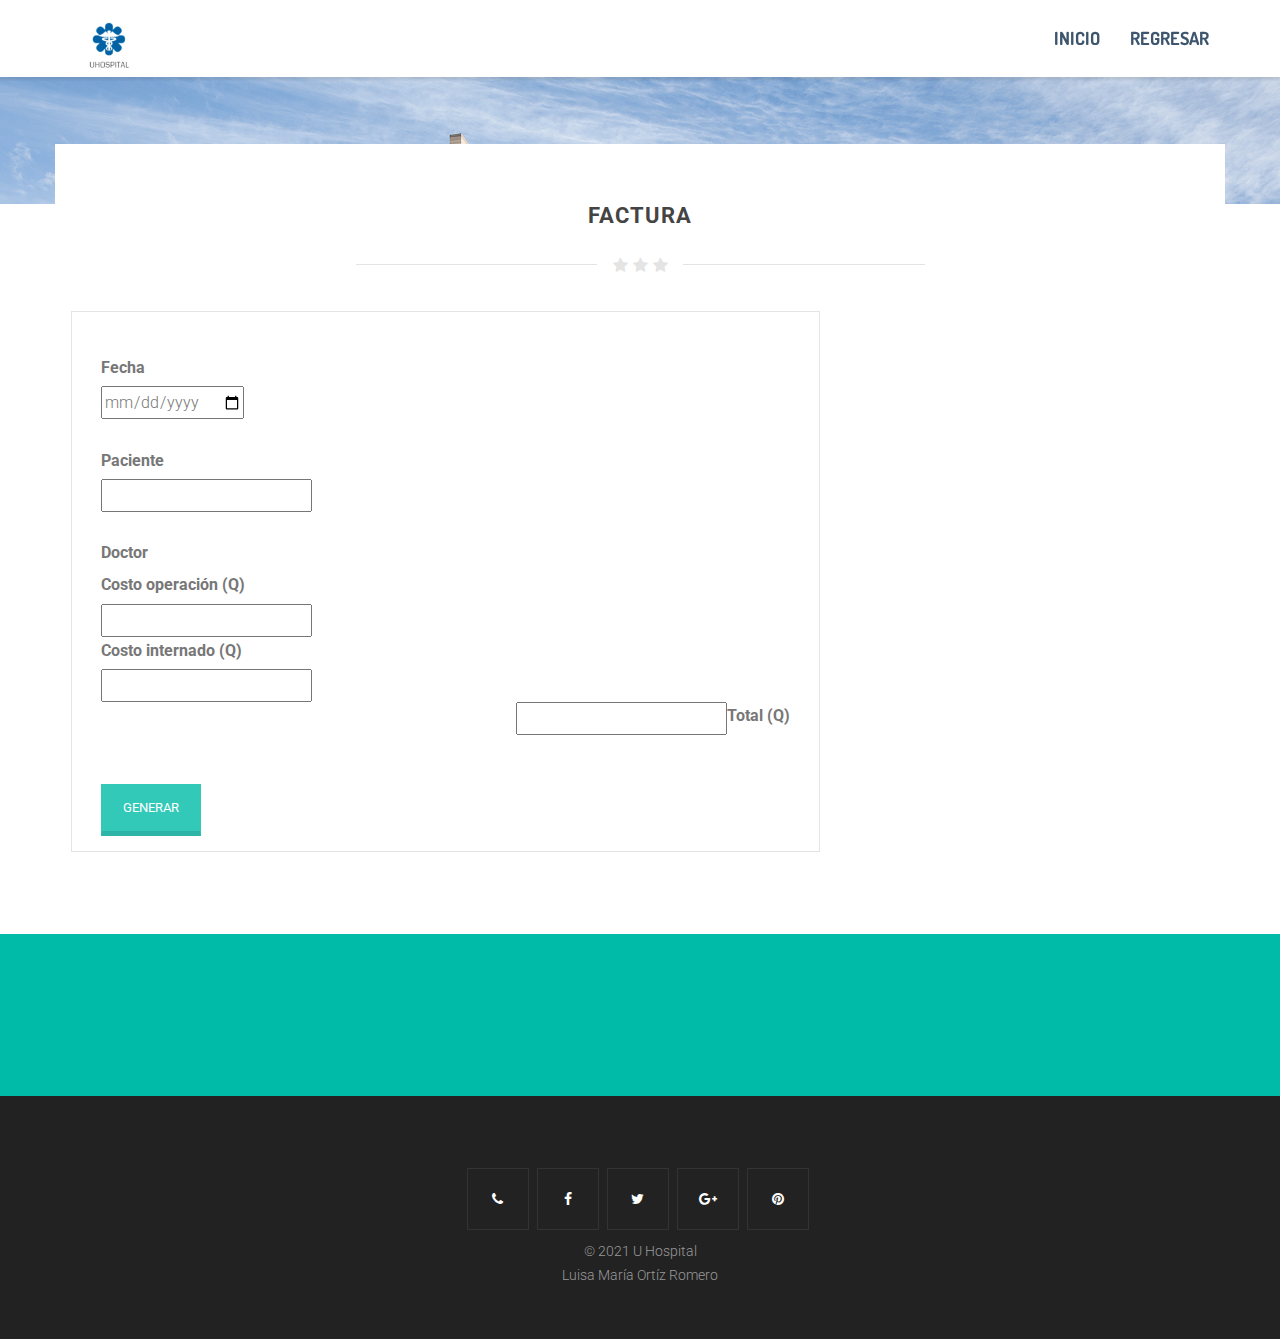
<file: FrontEnd/Enfermera/product.html>
<!DOCTYPE html>
<html>
<head>
<title>Facturación</title>
<link rel="shortcut icon" type="image/x-icon" href="../images/icon.ico">	
<meta charset="utf-8">
<meta name="viewport" content="width=device-width, initial-scale=1.0">
<meta name="generator" content="">
<link href="../css/bootstrap.min.css" rel="stylesheet">
<link href="https://maxcdn.bootstrapcdn.com/font-awesome/4.6.3/css/font-awesome.min.css" rel="stylesheet">
<link href="../css/style.css" rel="stylesheet">
<link href="https://fonts.googleapis.com/css?family=Dosis:200,300,400,500,600,700" rel="stylesheet">
<link href="https://fonts.googleapis.com/css?family=Roboto:200,300,400,500,600,700" rel="stylesheet">
</head>
<body>

<!-- HEADER =============================-->
<header class="item header margin-top-0">
<div class="wrapper">
	<nav role="navigation" class="navbar navbar-white navbar-embossed navbar-lg navbar-fixed-top">
	<div class="container">
		<div class="navbar-header">
			<button data-target="#navbar-collapse-02" data-toggle="collapse" class="navbar-toggle" type="button">
			<i class="fa fa-bars"></i>
			<span class="sr-only">Toggle navigation</span>
			</button>
			<a href="../index.html" class="navbar-brand brand"> <img src="../images/logo2p.png" alt="U Hospital"> </a>
		</div>
		<div id="navbar-collapse-02" class="collapse navbar-collapse">
			<ul class="nav navbar-nav navbar-right">
				<li class="propClone"><a href="../index.html">Inicio</a></li>
				<li class="propClone"><a href="../Enfermera/inicio.html">Regresar</a></li>
			
			</ul>
		</div>
	</div>
	</nav>
	<div class="container">
		<div class="row">
			<div class="col-md-12 text-center">
				<div class="text-pageheader">
					<div class="subtext-image" data-scrollreveal="enter bottom over 1.7s after 0.0s">
						
					</div>
				</div>
			</div>
		</div>
	</div>
</div>
</header>

<!-- CONTENT =============================-->
<section class="item content">
<div class="container toparea">
	<div class="underlined-title">
		<div class="editContent">
			<h1 class="text-center latestitems">Factura</h1>
		</div>
		<div class="wow-hr type_short">
			<span class="wow-hr-h">
			<i class="fa fa-star"></i>
			<i class="fa fa-star"></i>
			<i class="fa fa-star"></i>
			</span>
		</div>
	</div>
	<div class="row">
		<div class="col-md-8">
			<div class="productbox">
		
			
				<br/>
				<div class="container" id="Hola"  style="width: 100%;"> 
					<form onsubmit="return false;">
						<label for="fecha">Fecha</label> <br>
						<input type="date" id="fecha">
						<br><br>
						<label for="paciente">Paciente</label><br>
						<input type="text" id="paciente">
						<br><br>
						<label for="medicos">Doctor</label><br>
						<div id="medicos"></div>
						<label for="costoo">Costo operación (Q)</label><br>
						<input type="number" id="costoo"><br>
						<label for="costoi">Costo internado (Q)</label><br>
						<input type="number" id="costoi" ><br>
						<label for="total" style="float: right;">Total (Q)</label>
						<input type="number" id="total" style="float: right;"><br><br><br>
						<button class="btn btn-buynow" style="width: 100px; font-size: small;" onclick="facturar()"> Generar</button>
						<script>
							
						</script>
					</form>
			</div>		
			</div>
		</div>

		<div class="col-md-4">
			
			</div>
		</div>
	</div>
</div>
</section>

<!-- CALL TO ACTION =============================-->
<section class="content-block" style="background-color:#00bba7;">
<div class="container text-center">
	<div class="row">
		<div class="col-sm-10 col-sm-offset-1">
			<div class="item" data-scrollreveal="enter top over 0.4s after 0.1s">
				<h1 class="callactiontitle"> Descuento en tu primer pedido online <span class="callactionbutton"><i class="fa fa-gift"></i> </span>
				</h1>
			</div>
		</div>
	</div>
</div>
</section>

<!-- FOOTER =============================-->
<div class="footer text-center">
	<div class="container">
		<div class="row">
			<p class="footernote">
				 
			</p>
			<ul class="social-iconsfooter">
				<li><a href="#"><i class="fa fa-phone"></i></a></li>
				<li><a href="#"><i class="fa fa-facebook"></i></a></li>
				<li><a href="#"><i class="fa fa-twitter"></i></a></li>
				<li><a href="#"><i class="fa fa-google-plus"></i></a></li>
				<li><a href="#"><i class="fa fa-pinterest"></i></a></li>
			</ul>
			<p>
				 &copy; 2021 U Hospital<br/>
				Luisa María Ortíz Romero
			</p>
		</div>
	</div>
</div>

<!-- Load JS here for greater good =============================-->
<script src="../Enfermera/facturas.js"></script>
<script src="../js/jquery-.js"></script>
<script src="../js/bootstrap.min.js"></script>
<script src="../js/anim.js"></script>

</body>
</html>
</file>
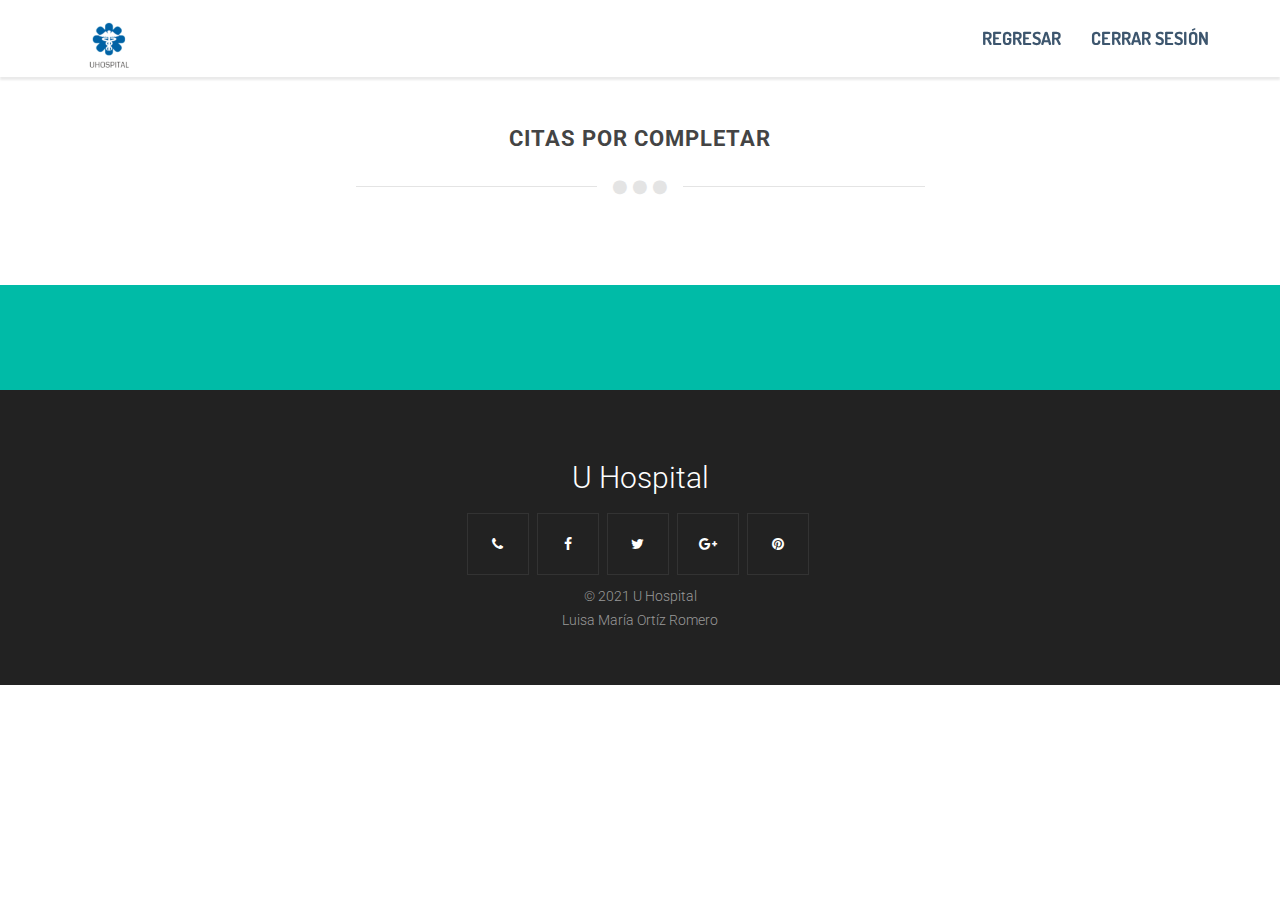
<file: FrontEnd/Medico/aceptadas.html>
<!DOCTYPE html>
<html>
<head>
<title>Completar citas</title>
<link rel="shortcut icon" type="image/x-icon" href="../images/icon.ico">
<meta charset="utf-8">
<meta name="viewport" content="width=device-width, initial-scale=1.0">
<meta name="generator" content="">
<link href="../css/bootstrap.min.css" rel="stylesheet">
<link href="https://maxcdn.bootstrapcdn.com/font-awesome/4.6.3/css/font-awesome.min.css" rel="stylesheet">
<link href="../css/style.css" rel="stylesheet">
<link href="https://fonts.googleapis.com/css?family=Dosis:200,300,400,500,600,700" rel="stylesheet">
<link href="https://fonts.googleapis.com/css?family=Roboto:200,300,400,500,600,700" rel="stylesheet">
</head>
<body>

<!-- HEADER =============================-->
<header class="item header margin-top-0">
<div class="wrapper">
	<nav role="navigation" class="navbar navbar-white navbar-embossed navbar-lg navbar-fixed-top">
	<div class="container">
		<div class="navbar-header">
			<button data-target="#navbar-collapse-02" data-toggle="collapse" class="navbar-toggle" type="button">
			<i class="fa fa-bars"></i>
			<span class="sr-only">Toggle navigation</span>
			</button>
			<a href="../index.html" class="navbar-brand brand"> <img src="../images/logo2p.png" alt="U Hospital"> </a>
		</div>
		<div id="navbar-collapse-02" class="collapse navbar-collapse">
			<ul class="nav navbar-nav navbar-right">
				<li class="propClone"><a href="../Medico/inicio.html">Regresar</a></li>
				<li class="propClone"><a href="../index.html">Cerrar sesión</a></li>
		
			</ul>
		</div>
	</div>
	</nav>
	<div class="container">
		<div class="row">
			<div class="col-md-12 text-center">
				<div class="">
					
				</div>
			</div>
		</div>
	</div>
</div>
</header>
<!-- CONTENT =============================-->


<section>
	
	<div class="container toparea">
		<div class="underlined-title">
			<div class="editContent">
				<br><br><br><br><br><br><br><br>

				
		
				</div>
				<h1 class="text-center latestitems" id="historial">Citas por completar</h1>
			</div>
			<div class="wow-hr type_short">
				<span class="wow-hr-h">
				<i class="fa fa-circle"></i>
				<i class="fa fa-circle"></i>
				<i class="fa fa-circle"></i>
				</span>
			</div>
		</div>
		<div id="registro">
			
		</div>
		
				
				</div>
				
			</div>

		<div id="medicos">

		</div>
</section>
<!-- CALL TO ACTION =============================-->
<section class="content-block" style="background-color:#00bba7;">
<div class="container text-center">
<div class="row">
	<div class="col-sm-10 col-sm-offset-1">
		<div class="item" data-scrollreveal="enter top over 0.4s after 0.1s">
		
			</h1>
		</div>
	</div>
</div>
</div>
</section>
<!-- FOOTER =============================-->
<div class="footer text-center">
<div class="container">
	<div class="row">
		<p class="footernote">
			U Hospital
		</p>
		<ul class="social-iconsfooter">
			<li><a href="#"><i class="fa fa-phone"></i></a></li>
			<li><a href="#"><i class="fa fa-facebook"></i></a></li>
			<li><a href="#"><i class="fa fa-twitter"></i></a></li>
			<li><a href="#"><i class="fa fa-google-plus"></i></a></li>
			<li><a href="#"><i class="fa fa-pinterest"></i></a></li>
		</ul>
		<p>
			 &copy; 2021 U Hospital<br/>
			Luisa María Ortíz Romero
		</p>
	</div>
</div>
</div>
<!-- SCRIPTS =============================-->
<script src="../Medico/aceptadas.js"></script>
<script src="../js/jquery-.js"></script>
<script src="../js/bootstrap.min.js"></script>
<script src="../js/anim.js"></script>
<script src="../js/validate.js"></script>
</body>
</html>
</file>
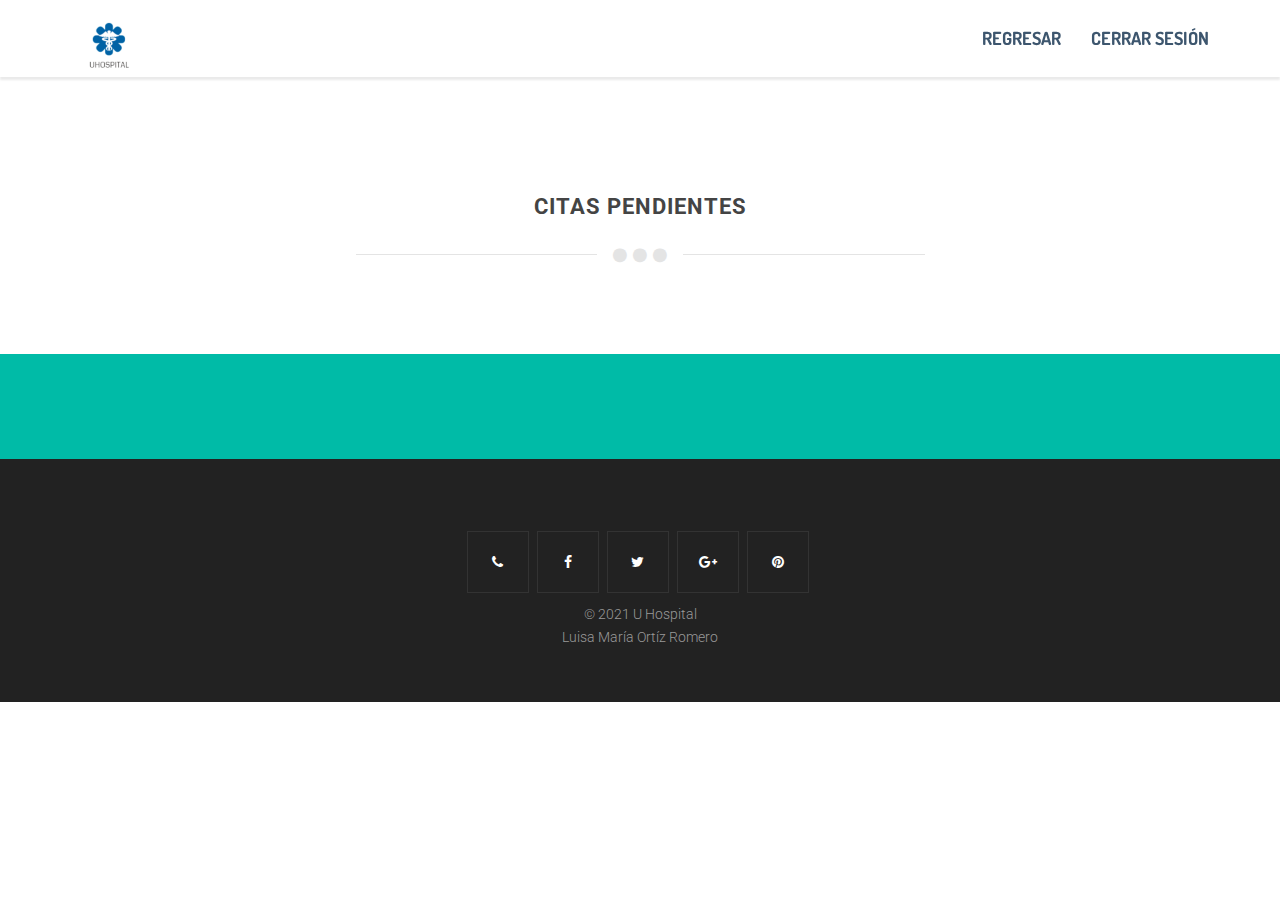
<file: FrontEnd/Medico/cita.html>
<!DOCTYPE html>
<html>
<head>
<title>Solicitd de cita</title>
<link rel="shortcut icon" type="image/x-icon" href="../images/icon.ico">
<meta charset="utf-8">
<meta name="viewport" content="width=device-width, initial-scale=1.0">
<meta name="generator" content="">
<link href="../css/bootstrap.min.css" rel="stylesheet">
<link href="https://maxcdn.bootstrapcdn.com/font-awesome/4.6.3/css/font-awesome.min.css" rel="stylesheet">
<link href="../css/style.css" rel="stylesheet">
<link href="https://fonts.googleapis.com/css?family=Dosis:200,300,400,500,600,700" rel="stylesheet">
<link href="https://fonts.googleapis.com/css?family=Roboto:200,300,400,500,600,700" rel="stylesheet">
</head>
<body>

<!-- HEADER =============================-->
<header class="item header margin-top-0">
<div class="wrapper">
	<nav role="navigation" class="navbar navbar-white navbar-embossed navbar-lg navbar-fixed-top">
	<div class="container">
		<div class="navbar-header">
			<button data-target="#navbar-collapse-02" data-toggle="collapse" class="navbar-toggle" type="button">
			<i class="fa fa-bars"></i>
			<span class="sr-only">Toggle navigation</span>
			</button>
			<a href="../index.html" class="navbar-brand brand"> <img src="../images/logo2p.png" alt="U Hospital"> </a>
		</div>
		<div id="navbar-collapse-02" class="collapse navbar-collapse">
			<ul class="nav navbar-nav navbar-right">
			
				<li class="propClone"><a href="../Medico/inicio.html">Regresar</a></li>
				<li class="propClone"><a href="../index.html">Cerrar sesión</a></li>
		
			</ul>
		</div>
	</div>
	</nav>
	<div class="container">
		<div class="row">
			<div class="col-md-12 text-center">
				<div class="">
					
				</div>
			</div>
		</div>
	</div>
</div>
</header>
<!-- CONTENT =============================-->
<section class="item content">
<br><br><br><br>
	<div class="row">
		<div class="col-lg-8 col-lg-offset-2">
			<div class="done">
				<div class="alert alert-success">
					
			
				</div>
			</div>
			
</div></div></div>
<section>
	<div class="container toparea">
		<div class="underlined-title">
			<div class="editContent">
				<br><br><br><br><br>
				<h1 class="text-center latestitems" id="historial">Citas pendientes</h1>
			</div>
			<div class="wow-hr type_short">
				<span class="wow-hr-h">
				<i class="fa fa-circle"></i>
				<i class="fa fa-circle"></i>
				<i class="fa fa-circle"></i>
				</span>
			</div>
		</div>
		<div id="registro">
			
		</div></div>
</section>
<!-- CALL TO ACTION =============================-->
<section class="content-block" style="background-color:#00bba7;">
<div class="container text-center">
<div class="row">
	<div class="col-sm-10 col-sm-offset-1">
		<div class="item" data-scrollreveal="enter top over 0.4s after 0.1s">
		
			</h1>
		</div>
	</div>
</div>
</div>
</section>
<!-- FOOTER =============================-->
<div class="footer text-center">
<div class="container">
	<div class="row">
		<p class="footernote">
			
		</p>
		<ul class="social-iconsfooter">
			<li><a href="#"><i class="fa fa-phone"></i></a></li>
			<li><a href="#"><i class="fa fa-facebook"></i></a></li>
			<li><a href="#"><i class="fa fa-twitter"></i></a></li>
			<li><a href="#"><i class="fa fa-google-plus"></i></a></li>
			<li><a href="#"><i class="fa fa-pinterest"></i></a></li>
		</ul>
		<p>
			 &copy; 2021 U Hospital<br/>
			Luisa María Ortíz Romero
	</div>
</div>
</div>
<!-- SCRIPTS =============================-->
<script src="../Medico/citas.js"></script>
<script src="../js/jquery-.js"></script>
<script src="../js/bootstrap.min.js"></script>
<script src="../js/anim.js"></script>
<script src="../js/validate.js"></script>
</body>
</html>
</file>
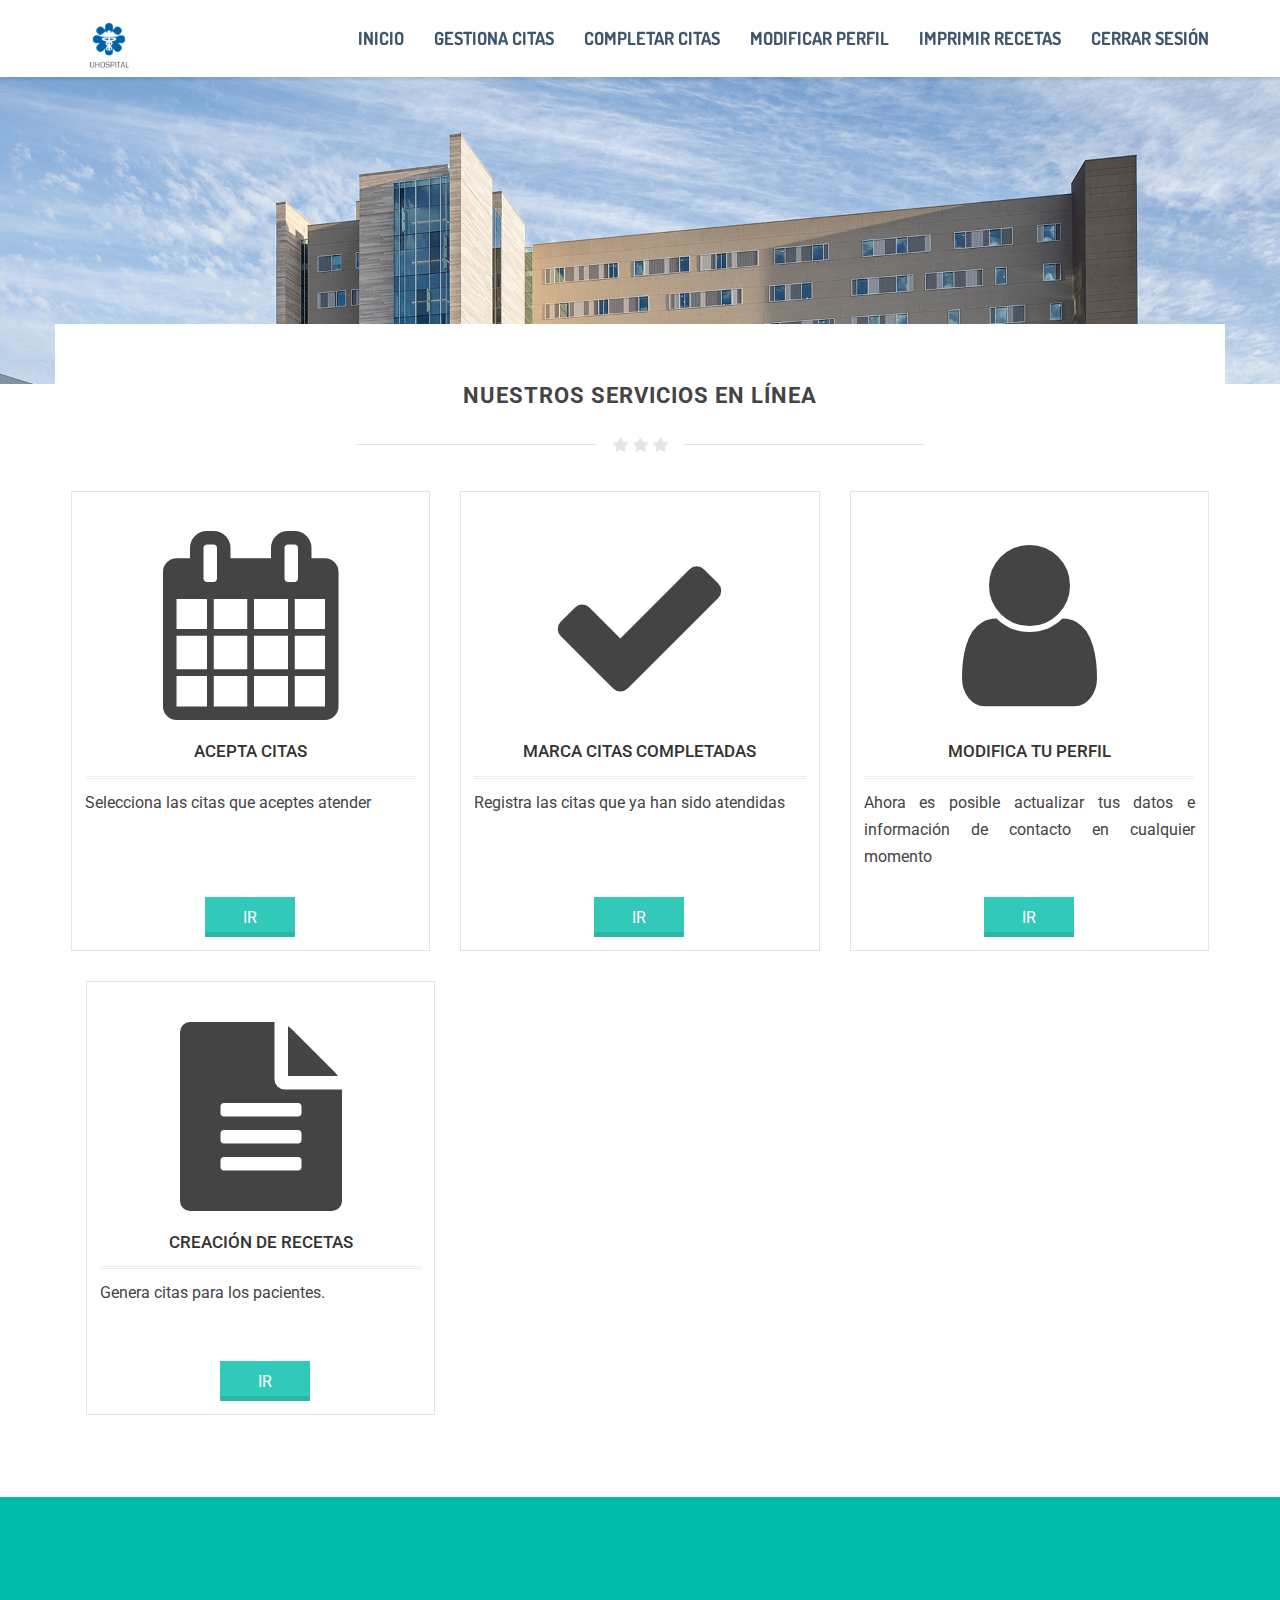
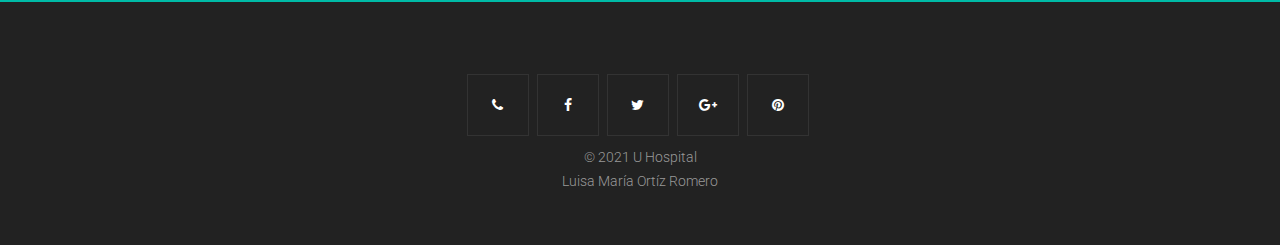
<file: FrontEnd/Medico/inicio.html>
<!DOCTYPE html>
<html>
<head>
<title>Dashboard/médicos</title>
<link rel="shortcut icon" type="image/x-icon" href="../images/icon.ico">	
<meta charset="utf-8">
<meta name="viewport" content="width=device-width, initial-scale=1.0">
<meta name="generator" content="">

<link href="../css/bootstrap.min.css" rel="stylesheet">
<link href="https://maxcdn.bootstrapcdn.com/font-awesome/4.6.3/css/font-awesome.min.css" rel="stylesheet">
<link href="../css/style.css" rel="stylesheet">
<link href="https://fonts.googleapis.com/css?family=Dosis:200,300,400,500,600,700" rel="stylesheet">
<link href="https://fonts.googleapis.com/css?family=Roboto:200,300,400,500,600,700" rel="stylesheet">
</head>
<body>

<!-- HEADER =============================-->
<header class="item header margin-top-0">
<div class="wrapper">
	<nav role="navigation" class="navbar navbar-white navbar-embossed navbar-lg navbar-fixed-top">
	<div class="container">
		<div class="navbar-header">
			<button data-target="#navbar-collapse-02" data-toggle="collapse" class="navbar-toggle" type="button">
			<i class="fa fa-bars"></i>
			<span class="sr-only">Toggle navigation</span>
			</button>
			<a href="../index.html" class="navbar-brand brand"> <img src="../images/logo2p.png" alt="UHospital"> </a>
		</div>
		<div id="navbar-collapse-02" class="collapse navbar-collapse">
			<ul class="nav navbar-nav navbar-right">
				<li class="propClone"><a href="index.html">Inicio</a></li>
				<li class="propClone"><a href="../Medico/cita.html">Gestiona citas</a></li>
				<li class="propClone"><a href="../Medico/aceptadas.html">Completar citas</a></li>
				<li class="propClone"><a href="../Medico/perfil.html">Modificar perfil</a></li>
				<li class="propClone"><a href="../Medico/product.html">Imprimir recetas</a></li>
				<li class="propClone"><a href="../index.html">Cerrar sesión</a></li>
			</ul>
		</div>
	</div>
	</nav>
	<div class="container">
		<div class="row">
			<div class="col-md-12 text-center">
				<div class="text-pageheader">
					<div class="subtext-image" data-scrollreveal="enter bottom over 1.7s after 0.1s">
						 <br><br>
					</div>
				</div>
			</div>
		</div>
	</div>
</div>
</header>

<!-- CONTENT =============================-->
<section class="item content">
<div class="container toparea">
	<div class="underlined-title">
		<div class="editContent">
			<h1 class="text-center latestitems">Nuestros servicios en línea</h1>
		</div>
		<div class="wow-hr type_short">
			<span class="wow-hr-h">
			<i class="fa fa-star"></i>
			<i class="fa fa-star"></i>
			<i class="fa fa-star"></i>
			</span>
		</div>
	</div>
	<div class="row">
		<div class="col-md-4">
			<div class="productbox">
				<div class="fadeshop">
					<div class="captionshop text-center" style="display: none;">
						<h3>Item Name</h3>
						<p>
							 This is a short excerpt to generally describe what the item is about.
						</p>
						<p>
							<a href="#" class="learn-more detailslearn"><i class="fa fa-shopping-cart"></i> Purchase</a>
							<a href="#" class="learn-more detailslearn"><i class="fa fa-link"></i> Details</a>
						</p>
					</div>
					
				</div>
				<i></i><i class="fa fa-calendar" style="font-size: 5cm; display: block; color: #444;"></i>

				<div class="product-details">
					<h1 style="font-family: Roboto; text-align: center;">Acepta citas</h1>
					<a href="#">
					
					</a>
					<span class="price">
					<span class="edd_price">Selecciona las citas que aceptes atender</span>
					</span>
					<br> <br><br><br>
					<a href="../Medico/cita.html" class="btn btn-buynow" style="width: 90px; height: 40px; font-size:medium; margin-left: 120px;  line-height: 12px; "><span style="text-align:center">Ir</span></a>
				</div>
			</div>
		</div>
		<!-- /.productbox -->
		<div class="col-md-4">
			<div class="productbox">
				<div class="fadeshop">
					<div class="captionshop text-center" style="display: none;">
						<h3>Item Name</h3>
						<p>
							 This is a short excerpt to generally describe what the item is about.
						</p>
						<p>
							<a href="#" class="learn-more detailslearn"><i class="fa fa-shopping-cart"></i> Purchase</a>
							<a href="#" class="learn-more detailslearn"><i class="fa fa-link"></i> Details</a>
						</p>
					</div>
					
				</div>
				<i></i><i class="fa fa-check" style="font-size: 5cm; display: block; color: #444;"></i>
				<div class="product-details">
					<h1 style="font-family: Roboto; text-align: center;">Marca citas completadas</h1>
					<a href="#">
				
					</a>
					<span class="price">
						<span class="edd_price">Registra las citas que ya han sido atendidas</span>
					</span>
					<br> <br><br><br>
					<a href="../Medico/aceptadas.html" class="btn btn-buynow" style="width: 90px; height: 40px; font-size:medium; margin-left: 120px;  line-height: 12px; "><span style="text-align:center">Ir</span></a>
					</span>
				</div>
			</div>
		</div>
		<!-- /.productbox -->
		<div class="col-md-4">
			<div class="productbox">
				<div class="fadeshop">
					<div class="captionshop text-center" style="display: none;">
						<h3>Item Name</h3>
						<p>
							 This is a short excerpt to generally describe what the item is about.
						</p>
						<p>
							<a href="#" class="learn-more detailslearn"><i class="fa fa-shopping-cart"></i> Purchase</a>
							<a href="#" class="learn-more detailslearn"><i class="fa fa-link"></i> Details</a>
						</p>
					</div>
					
				</div>
				<i></i><i class="fa fa-user" style="font-size: 5cm; display: block; color: #444;"></i>
				<div class="product-details">
					<a href="#">
					<h1 style="font-family: Roboto; text-align: center;">Modifica tu perfil</h1>
					</a>
					<span class="price">
					<span class="edd_price">Ahora es posible actualizar tus datos e información de contacto en cualquier momento</span>
					<br><br>
					<a class="btn btn-buynow" style="width: 90px; height: 40px; font-size:medium; margin-left: 120px;  line-height: 12px;" href="../Medico/perfil.html"><span style="text-align:center">Ir</span></a>
					</span>
				
				</div>
			</div>
		</div>
		<!-- /.productbox -->
	</div>
	<div class="col-md-4">
		<div class="productbox">
			<div class="fadeshop">
				<div class="captionshop text-center" style="display: none;">
					<h3>Item Name</h3>
					<p>
						 This is a short excerpt to generally describe what the item is about.
					</p>
					<p>
						<a href="#" class="learn-more detailslearn"><i class="fa fa-shopping-cart"></i> Purchase</a>
						<a href="#" class="learn-more detailslearn"><i class="fa fa-link"></i> Details</a>
					</p>
				</div>
				
			</div>
			<i></i><i class="fa fa-file-text" style="font-size: 5cm; display: block; color: #444;"></i>
			<div class="product-details">
				<h1 style="font-family: Roboto; text-align: center;">Creación de recetas</h1>
				<a href="#">
			
				</a>
				<span class="price">
					<span class="edd_price">Genera citas para los pacientes.</span>
				</span>
				<br> <br><br>
				<a href="../Medico/product.html" class="btn btn-buynow" style="width: 90px; height: 40px; font-size:medium; margin-left: 120px;  line-height: 12px; "><span style="text-align:center">Ir</span></a>
				</span>
			</div>
		</div>
	</div>
</div>

		
</section>

<!-- CALL TO ACTION =============================-->
<section class="content-block" style="background-color:#00bba7;">
<div class="container text-center">
<div class="row">
	<div class="col-sm-10 col-sm-offset-1">
		
	</div>
</div>
</div>
</section>

<!-- FOOTER =============================-->
<div class="footer text-center">
<div class="container">
	<div class="row">
		<p class="footernote">

		</p>
		<ul class="social-iconsfooter">
			<li><a href="#"><i class="fa fa-phone"></i></a></li>
			<li><a href="#"><i class="fa fa-facebook"></i></a></li>
			<li><a href="#"><i class="fa fa-twitter"></i></a></li>
			<li><a href="#"><i class="fa fa-google-plus"></i></a></li>
			<li><a href="#"><i class="fa fa-pinterest"></i></a></li>
		</ul>
		<p>
			 &copy; 2021 U Hospital<br/>
			Luisa María Ortíz Romero
		</p>
	</div>
</div>
</div>

<!-- Load JS here for greater good =============================-->
<script src="../js/jquery-.js"></script>
<script src="../js/bootstrap.min.js"></script>
<script src="../js/anim.js"></script>
<script src="../Medico/funciones.js"></script>
<script>
//----HOVER CAPTION---//	  
jQuery(document).ready(function ($) {
	$('.fadeshop').hover(
		function(){
			$(this).find('.captionshop').fadeIn(150);
		},
		function(){
			$(this).find('.captionshop').fadeOut(150);
		}
	);
});
</script>
</body>
</html>
</file>
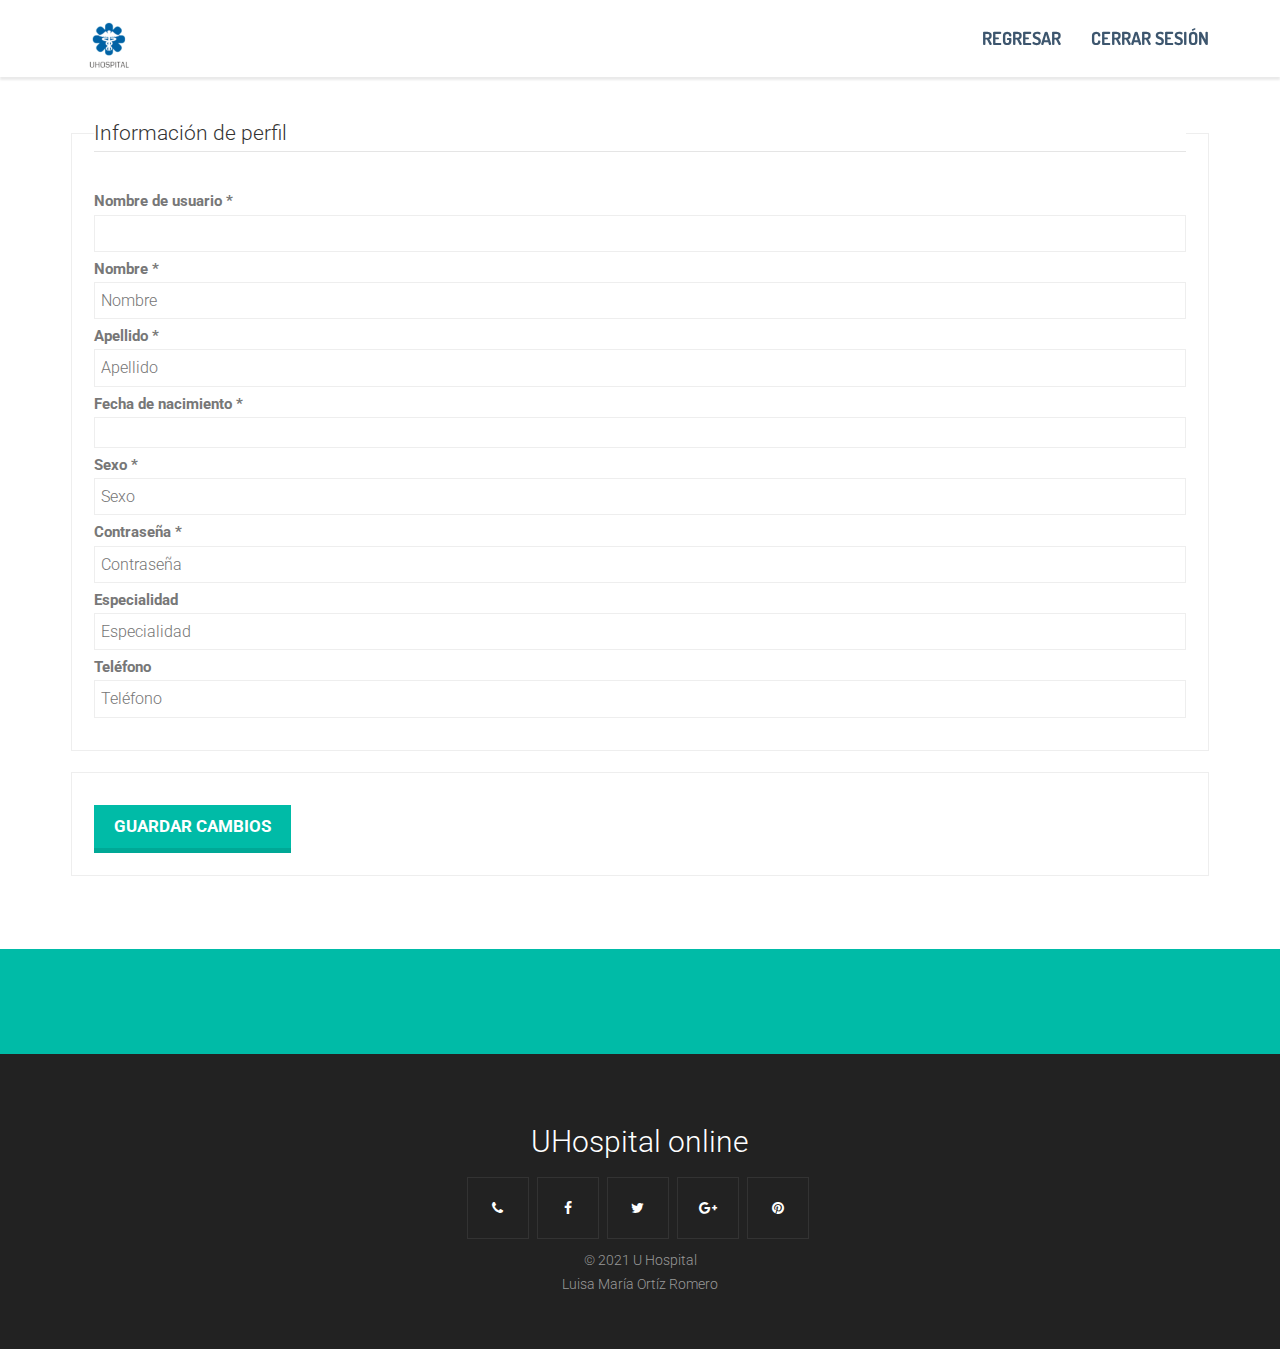
<file: FrontEnd/Medico/perfil.html>
<!DOCTYPE html>
<html>
<head>
<title>Perfil de paciente</title>
<link rel="shortcut icon" type="image/x-icon" href="../images/icon.ico">
<meta charset="utf-8">
<meta name="viewport" content="width=device-width, initial-scale=1.0">
<meta name="generator" content="">
<link href="../css/bootstrap.min.css" rel="stylesheet">
<link href="https://maxcdn.bootstrapcdn.com/font-awesome/4.6.3/css/font-awesome.min.css" rel="stylesheet">
<link href="../css/style.css" rel="stylesheet">
<link href="https://fonts.googleapis.com/css?family=Dosis:200,300,400,500,600,700" rel="stylesheet">
<link href="https://fonts.googleapis.com/css?family=Roboto:200,300,400,500,600,700" rel="stylesheet">
</head>
<body>

<!-- HEADER =============================-->
<header class="item header margin-top-0">
<div class="wrapper">
	<nav role="navigation" class="navbar navbar-white navbar-embossed navbar-lg navbar-fixed-top">
	<div class="container">
		<div class="navbar-header">
			<button data-target="#navbar-collapse-02" data-toggle="collapse" class="navbar-toggle" type="button">
			<i class="fa fa-bars"></i>
			<span class="sr-only">Toggle navigation</span>
			</button>
			<a href="../index.html" class="navbar-brand brand"> <img src="../images/logo2p.png" alt="UHospital"> </a>
		</div>
		<div id="navbar-collapse-02" class="collapse navbar-collapse">
			<ul class="nav navbar-nav navbar-right">
				<li class="propClone"><a href="../Medico/inicio.html">Regresar</a></li>
				<li class="propClone"><a href="../index.html">Cerrar sesión</a></li>
			
			</ul>
		</div>
	</div>
	</nav>
	<div class="container">
		<div class="row">
			<div class="col-md-12 text-center">
				<div class="">
					<div class="subtext-image" data-scrollreveal="enter bottom over 1.7s after 0.0s">
					
					</div>
				</div>
			</div>
		</div>
	</div>
</div>
</header>

<!-- CONTENT =============================-->
<section class="item content">
<div class="container toparea">
	<div class="underlined-title">
		<div class="editContent">
			<h1 class="text-center latestitems">MAKE PAYMENT</h1>
		</div>
		<div class="wow-hr type_short">
			<span class="wow-hr-h">
			<i class="fa fa-star"></i>
			<i class="fa fa-star"></i>
			<i class="fa fa-star"></i>
			</span>
		</div>
	</div>
<br><br>
		<div id="edd_checkout_form_wrap" class="edd_clearfix">
			<form id="" class="edd_form" onsubmit="actualizar(); return false" >
				<fieldset id="edd_checkout_user_info">
					<legend>Información de perfil</legend>
					<p id="edd-email-wrap">
						<label class="edd-label" for="usuario">
						Nombre de usuario <span class="edd-required-indicator">*</span></label>
						<input class="edd-input required" type="text" name="edd_email" placeholder="" id="usuario"  readonly>
					</p>
					<p id="edd-first-name-wrap">
						<label class="edd-label" for="nombre">
						Nombre <span class="edd-required-indicator">*</span>
						</label>
						<input class="edd-input required" type="text"  placeholder="Nombre" id="nombre" value="" required>
					</p>
					<p id="edd-last-name-wrap">
						<label class="edd-label" for="apellido">
						Apellido <span class="edd-required-indicator">*</span></label>
						<input class="edd-input required" type="text" name="edd_last" id="apellido" placeholder="Apellido" value="" required>
					</p>
					<p id="edd-last-name-wrap">
						<label class="edd-label" for="fecha">
						Fecha de nacimiento <span class="edd-required-indicator">*</span></label>
						<input class="edd-input required" type="" name="edd_last" id="fecha" placeholder="" value="" required>
					</p>
					<p id="edd-last-name-wrap">
						<label class="edd-label" for="sexo">
						Sexo <span class="edd-required-indicator">*</span></label>
						<input class="edd-input required" type="text" name="edd_last" id="sexo" placeholder="Sexo" value="" required>
					</p>
					<p id="edd-last-name-wrap">
						<label class="edd-label" for="password">
						Contraseña <span class="edd-required-indicator">*</span></label>
						<input class="edd-input required" type="text" name="edd_last" id="password" placeholder="Contraseña" value="" required minlength="8">
						<script>
							var input = document.getElementById('password');
							input.invalid = function(event) { event.target.setCustomValidity('La contraseña debe contener por lo menos 8 caracteres'); }

						</script>
					</p>
					<p id="edd-last-name-wrap">
						<label class="edd-label" for="telefono">
						Especialidad </label>
						<input class="edd-input required" type="tel" name="edd_last" id="especialidad" placeholder="Especialidad" value="" >
					</p>
					<p id="edd-last-name-wrap">
						<label class="edd-label" for="telefono">
						Teléfono </label>
						<input class="edd-input required" type="tel" name="edd_last" id="telefono" placeholder="Teléfono" value="" >
					</p>	
				</fieldset>
				<fieldset id="edd_purchase_submit">
					<p id="edd_final_total_wrap">
						<strong></strong>
						
					</p>
					<input type="hidden" name="edd_action" value="purchase">
					<input type="hidden" name="edd-gateway" value="manual">
					<input type="submit" formvalidate  class="edd-submit button" id="edd-purchase-button" name="edd-purchase" value="Guardar cambios"  >
				</fieldset>
			</form>
		</div>
	</div>
</div>
</section>

<!-- CALL TO ACTION =============================-->
<section class="content-block" style="background-color:#00bba7;">
<div class="container text-center">
	<div class="row">
		<div class="col-sm-10 col-sm-offset-1">
			<div class="item" data-scrollreveal="enter top over 0.4s after 0.1s">
				
				</h1>
			</div>
		</div>
	</div>
</div>
</section>

<!-- FOOTER =============================-->
<div class="footer text-center">
	<div class="container">
		<div class="row">
			<p class="footernote">
				 UHospital online
			</p>
			<ul class="social-iconsfooter">
				<li><a href="#"><i class="fa fa-phone"></i></a></li>
				<li><a href="#"><i class="fa fa-facebook"></i></a></li>
				<li><a href="#"><i class="fa fa-twitter"></i></a></li>
				<li><a href="#"><i class="fa fa-google-plus"></i></a></li>
				<li><a href="#"><i class="fa fa-pinterest"></i></a></li>
			</ul>
			<p>
				 &copy; 2021 U Hospital<br/>
				Luisa María Ortíz Romero 
			</p>
		</div>
	</div>
</div>

<!-- SCRIPTS =============================-->
<script src="../js/jquery-.js"></script>
<script src="../js/bootstrap.min.js"></script>
<script src="../js/anim.js"></script>
<script src="../Medico/funciones.js"></script>
</body>
</html>
</file>
<file: FrontEnd/css/style.css>
/*
Scorilo 1.0.1 - HTML Template by WowThemes.net
Visit: https://www.wowthemes.net
================================================== */
body {
	font-family:Roboto;
	font-weight:300;
	font-size:16px;
	color:#777;
	line-height:1.7;
}
h1,h2,h3,h4,h5,h6 {
	font-family:Roboto;
	font-weight:700;
}
.unstyle ul li,.unstyle ol li,ul.unstyle li,ol.unstyle li {
	list-style:none;
	line-height:inherit;
}
.text-left {
	text-align:left !Important;
}
a:hover {
	text-decoration:none;
}
.content-block {
	padding:50px 0;
	margin-top:50px;
}
.navbar-lg {
	min-height:76px;
}
.navbar-lg .navbar-brand {
	line-height:1;
	padding-top:20px;
	padding-bottom:26px;
	font-size:30px;
}
.navbar-toggle:before {
	background-image:url(../images/menu.png);
	background-repeat:no-repeat;
}
header .navbar-white a {
	color:#3D566E;
	font-weight:700;
}
.item.content,.item.portfolio,.item.team,.item.pricing,.item.contact {
	padding-top:40px;
	padding-bottom:0px;
}
.padding-top-100 {
	padding-top:180px !important;
}
.padding-bottom-40 {
	padding-bottom:40px !important;
}
header .navbar-white {
	background:#fff;
	box-shadow:0px 3px 2px 0px rgba(50,50,50,0.1);
}
.item.header {
	background-image:url(../images/homeimg.jpg);
	background-repeat:no-repeat;
	background-position:0% top;
	background-size:cover;
	background-attachment:scroll;
	background-color:rgba(0,0,0,0);

}
.navbar-nav,.navbar>.container .navbar-brand {
	font-family:Dosis;
	text-transform:uppercase;
}
	.text-homeimage {
	
	text-align:center;
	color: #ffffff;
	z-index:2;
	position:relative;
	font-size:85px;
	font-weight: 900;
	line-height:90px;
	text-transform:uppercase;
	padding-top:150px;
	padding-bottom:190px;
	
	font-family:Dosis;
}
.text-pageheader {
	 text-align:center;
	color:#fff;
	
	z-index:2;
	position:relative;
	font-size:45px;
	line-height:90px;
	text-transform:uppercase;
	padding-top:100px;
	padding-bottom:100px;
	font-weight:700;
	font-family:Dosis;
}
.subtext-image {
	text-transform:none;
	font-weight:100 !Important;
}
.toparea {
	background:#fff;
	margin-top:-100px;
	padding-top:30px;
}
.numbertext {
	font-weight:700;
	font-size:20px;
	line-height:38px;
	color:#444;
	text-transform:uppercase;
	display:block;
	margin-bottom:10px;
}
.numberstep {
	background-color:#00bba7;
	border-radius:50%;
	color:#fff;
	margin-right:4px;
	text-align:center;
	height:60px;
	width:60px;
	line-height:60px;
	display:inline-block;
	font-size:25px;
	font-weight:700;
	margin-top:20px;
}
h1.latestitems {
	font-size:22px;
	line-height:28px;
	color:#444;
	text-transform:uppercase;
	letter-spacing:1px;
	margin-top:0;
}
.wow-hr {
	position:relative;
	font-size:0;
	text-align:center;
	height:24px;
	margin:auto;
	margin-top:2%;
	margin-bottom:3%;
	width:50%;
	padding:2px 0;
	overflow:hidden;
	clear:both;
}
.wow-hr-h:before {
	left:-13px;
	margin-left:-50%;
	background:#f7f7f7;
}
.wow-hr-h:after {
	left:13px;
	margin-right:-50%;
}
.wow-hr-h:before,.wow-hr-h:after {
	display:inline-block;
	content:"";
	height:1px;
	width:50%;
	margin-top:9px;
	vertical-align:top;
	position:relative;
	background-color:#e4e4e4;
}
.wow-hr-h i {
	font-size:16px;
	line-height:20px;
	height:20px;
	width:20px;
	vertical-align:top;
	text-align:center;
	color:#e4e4e4;
}
.paddingtop0 {
	padding-top:0 !Important;
}
.paddingbottom20 {
	padding-bottom:20px !Important;
}
.homebrowseitems {
	text-decoration:none;
	background-color:#00bba7;
	font-weight:700;
	font-size:20px;
	border:0;
	padding:13px 39px;
	letter-spacing:1px;
	margin-top:-20px;
	display:inline-block;
	color:#fff;
	margin-bottom:0px;
}
.homebrowseitemsicon {
	color:#fff;
	display:inline-block;
	padding:13px 20px;
	margin-top:-13px;
	margin-bottom:-13px;
	margin-right:-39px;
	margin-left:15px;
	background:rgba(0,0,0,0.2);
}
a.homebrowseitems:hover {
	color:#fff;
	opacity: 0.8;
}
/*==============================================* SHOP *===============================================*/
img {
	max-width: 100%;
}
/*Product Box*/
.maxproduct {
	max-height:300px;
	overflow:hidden;
	display:inline-block;
}
.productbox {
	background:#fff;
	padding:13px;
	border:1px solid #e4e4e4;
	margin-bottom:30px;
}
.latest-items .productbox {
	margin-bottom:30px;
}
.productbox h1 {
	display:block;
	font-size:17px;
	text-transform:uppercase;
	margin-top:15px;
	border-bottom:double medium #eee;
	padding-bottom:15px;
	margin-bottom:10px;
	font-weight:500;
	color:#333;
}
.product-details {
	padding:6px 0 0 0;
	text-align:justify;
	color:#444;
}
.productbox .price {
	font-weight:400;
}
.shopsection .productbox {
	margin-bottom:30px;
}
.captionshop {
	display:none;
	position:absolute;
	top:0;
	left:0;
	background-color:#ffffff;
	width:100%;
	height:100%;
}
i{
	display: inline-block;
	text-align: center;
}
.centro{
	display: block;
	margin: auto;
	width: 80%;
}
.captionshop h3,.captionshop p {
	color:#fff;
	margin:20px;
}
.captionshop h3 {
	margin:30px 20px 10px;
}
.captionshop p {
	font-size:15px;
	margin:0 20px 15px;
}
.captionshop a.learn-more {
	padding:8px 12px;
	background:transparent;
	color:#fff;
	font-weight:bold;
	text-decoration:none;
	border:1px solid;
	display:inline-block;
	min-width:120px;
	text-transform:uppercase;
	font-size:16px;
}
.captionshop a.learn-more.detailslearn {
	margin-left:-1px;
}
.captionshop a.learn-more:hover {
	background:#fff;
	color:#00bba7;
	display:inline-block;
	border:1px solid #fff;
}
.fadeshop {
	position:relative;
	 max-height:300px;
}
.properties-box {
	padding:20px 20px 15px 20px;
	border:1px solid #e4e4e4;
	margin-top:25px;
	clear:both;
	float:none;
	line-height:1.7;
}
.slide-text {
	position:relative;
	color:#666;
	overflow:hidden;
	text-align:center;
	font-size:22px;
	font-weight:300;
	line-height:35px;
	max-width:75%;
	margin:0px auto;
	margin-top:0px;
}
.edd-submit.button {
	font-size:20px;
	border:0px;
	padding:7px 20px;
	text-decoration:none;
	color:#444;
	text-align:center;
	font-weight:400;
	background:#fff;
	text-transform:uppercase;
	border-radius:0;
	border-bottom:5px solid rgba(0,0,0,0.1);
	background-color:#00bba7;
	color:#fff;
}
.solicitar{

	background-color:#181d1cb7;
	color:#fff;	
}
.edd-submit.button,.edd-submit.button:visited {
	background-color:#00bba7;
	color:#fff;
	border-bottom:5px solid rgba(0,0,0,0.1);
}
.edd-submit.button:hover {
	opacity:0.8;
}
.rightarea-price .edd-submit.button {
	font-size:25px;
	padding:14px 25px;
	text-decoration:none;
	text-align: justify;
	color:#fff;
	text-align:center;
	font-weight:400;
	border-bottom:5px solid rgba(0,0,0,0.1);
	text-transform:uppercase;
	border-radius:0;
}
.rightarea-price .edd_purchase_submit_wrapper a.edd-add-to-cart.edd-has-js,.rightarea-price .edd-submit.button {
	display:block;
}
.edd-submit.button.active,.edd-submit.button:focus,.edd-submit.button:hover {
	color:#fff;
}
#edd-purchase-button,.edd-submit,input[type=submit].edd-submit {
	background-color:#00bba7;
	color:#fff;
	border:0;
	border-radius:0;
	border-bottom:5px solid rgba(0,0,0,0.1);
	font-size:17px;
	font-weight:700;
}
#edd_checkout_cart a.edd-cart-saving-button,th input[type=submit].edd-submit {
	text-decoration:none;
	padding:4px 10px;
	text-transform:none;
	font-size:14px;
	background:#fff;
	color:#444;
	border:1px solid #eee;
	font-weight:500;
}
#edd_checkout_cart input.edd-item-quantity {
	padding-left:10px;
}
.edd-cart-added-alert {
	border:2px solid green;
	padding:7px 10px;
	margin-bottom:30px;
	float:right;
	display:inline;
	margin-left:20px;
}
.btn-buynow {
	font-size:25px;
	padding:14px 1px;
	text-decoration:none;
	color:#fff;
	text-align:center;
	font-weight:400;
	border-bottom:5px solid rgba(0,0,0,0.1);
	text-transform:uppercase;
	border-radius:0;
	width: 100%;
	background:#33c9b9;
}

.cart{
	display: block;
	margin: auto;
	width: 15px;
	height: 15px;
font-size:11px;
	padding:14px 25px;
	text-decoration:none;
	color:#fff;
	text-align:center;
	font-weight:400;
	border-bottom:5px solid rgba(0,0,0,0.1);
	text-transform:uppercase;
	border-radius:0;
	display:block;
	background:#33c9b9;	
}
.rightarea-price .edd-cart-ajax-alert {
	display:inline;
}
.rightarea-price .edd-cart-added-alert {
	border:2px solid green;
	padding:16px 10px;
	top:2px;
	position:absolute;
	margin-left:20px;
	clear:both;
	float:none;
	margin-bottom:0px;
}
.rightarea-price .edd_download_purchase_form {
	margin-bottom:0;
}
.rightarea-price .edd_go_to_checkout {
	clear:both;
	float:none;
	margin-bottom:0px;
}
.rightarea-price .edd-submit.button {
	display:block;
	clear:both;
	float:none;
	margin-bottom:0px;
}
.edd_empty_cart {
	padding:20px;
	display:block;
	background-color:#fcf8e3;
	border:#faebcc 1px solid;
	color:#8a6d3b;
	text-align:center;
	margin-bottom:200px;
}
.headercart {
	color:#fff;
	font-size:21px;
	display:block;
	padding-top:45px;
	font-weight:300;
	letter-spacing:1px;
	z-index:2;
	position:relative;
}
.headercart a {
	z-index:2;
	position:relative;
	color:#fff;
}
.filtertagscats a {
	color:#999;
	border:1px solid #ccc;
	padding:5px 10px;
	margin-right:10px;
	margin-bottom:13px;
	display:inline-block;
	text-transform:uppercase;
	font-size:13px !Important;
}
table#edd_purchase_receipt td,table#edd_purchase_receipt th,table#edd_purchase_receipt_products td,table#edd_purchase_receipt_products th {
	text-align:left;
	border:1px solid #eee;
	padding:10px;
}
#edd_checkout_cart {
	text-align:left;
	width:100%;
	border:none;
	margin:0 0 21px;
	table-layout:auto;
}
#edd_checkout_cart .edd_cart_header_row th {
	background:#fafafa;
	padding:1.387em;
}
#edd_checkout_cart td,#edd_checkout_cart th {
	text-align:left;
	border:1px solid #eee;
	color:#666;
	padding:.5em 1.387em;
}
#edd_checkout_form_wrap fieldset {
	border:1px solid #eee;
	padding:1.387em;
	margin:0 0 21px;
}
legend {
	display:inline-block !Important;
}
#edd_checkout_form_wrap label {
	font-weight:700;
	display:block;
	position:relative;
	line-height:100%;
	font-size:95%;
	margin:0 0 5px;
}
#edd_checkout_form_wrap input[type=text],#edd_checkout_form_wrap input[type=email],#edd_checkout_form_wrap input[type=password],#edd_checkout_form_wrap input[type=tel],#edd_checkout_form_wrap textarea {
	padding:4px 6px;
}
#edd_checkout_form_wrap input.edd-input,#edd_checkout_form_wrap textarea.edd-input {
	display:inline-block;
	width:100%;
	border:1px solid #eee;
}
.myaccountsection legend {
	-webkit-padding-start:0;
	text-transform:uppercase;
	margin-bottom:20px;
	font-weight:700;
	display:block;
}
.myaccountsection #edd_login_form {
	margin-top:20px;
}
.myaccountsection #edd_login_form input,.myaccountsection #edd_login_form select {
	margin-bottom:0;
	margin-left:10px;
}
.myaccountsection #edd_login_form input[type="submit"] {
	margin-left:0px;
}
.myaccountsection input,.myaccountsection select {
	margin-bottom:20px;
	padding:7px 5px;
}
.myaccountsection input[type="submit"] {
	background:#333;
	padding:7px 20px;
	color:#fff;
	border:0px;
	margin-left: 0px;
}
/* WOW Fancy Box 3================================================== */
.infoarea .maintitle,.maintitle {
	font-size:22px;
	line-height:28px;
	color:#444;
	text-transform:uppercase;
	margin-bottom:40px;
	letter-spacing:1px;
}
.infoareaicon {
	font-size:40px;
	position:absolute;
	top:-18px;
	left:43%;
	background:#fff;
	padding-left:10px;
	padding-right:10px;
	color:#00bba7;
}
.infoareawrap {
	text-align:justify;
	border:1px solid #eee;
	padding:20px;
}
.infoareawrap h1.subtitle {
	margin-top:20px;
	color:#444;
	text-transform:uppercase;
	font-size:16px;
	letter-spacing:1px;
	margin-bottom: 15px;
}
/* the text box */
.slide-text {
	position:relative;
	color:#666;
	overflow:hidden;
	text-align:center;
	font-size:22px;
	font-weight:300;
	line-height:35px;
	max-width:75%;
	margin:0px auto;
}
.slide-text img {
	border-radius:50%;
	max-width:100px;
	margin:20px 0;
}
.slide-text p {
	margin-top:0px;
	font-size:19px;
}
.slide-text a p {
	color:#666;
}
.slide-text h2 {
	font-style:normal;
	font-size:24px;
	line-height:28px;
	color:#444;
	text-transform:uppercase;
	letter-spacing:1px;
	margin-bottom:15px;
	margin-top:0;
}
.callactiontitle {
	font-size:25px;
	font-weight:300;
	color:#fff;
}
.callactionbutton {
	border:1px solid;
	padding:10px 20px;
	margin-left:30px;
}
.footer ul.social-iconsfooter li {
	display:inline-block;
	float:none;
	position:relative;
	background:transparent;
	margin-right:5px;
	border:1px solid #333;
}
.footer ul.social-iconsfooter li a {
	color:#fff;
	width:60px;
	height:60px;
	line-height:60px;
	display:inline-block;
}
.footer {
	background:#222;
	color:#999;
	font-size:14px;
	padding:60px 0 40px 0;
	margin-top:0px;
}
ul,ol {
	-moz-padding-start:0px;
	-webkit-padding-start:0px;
	-khtml-padding-start:0px;
	-o-padding-start:0px;
	padding-start:0px;
	padding-left:0px;
}
.footernote {
	font-size:30px;
	color:#fff;
}
.footer a {
	color:#00bba7;
}
#contactform input,#contactform textarea {
	border:0px;
	border:1px solid #eee;
	width:100%;
	background-color:transparent;
	padding:14px 10px;
	margin-bottom:20px;
	border-radius:0;
	font-size:14px;
}
#contactform .btn {
	background:#333;
	color:#fff;
	border:1px solid #333;
	font-size:16px;
	font-weight:700;
	text-transform:uppercase;
}
.done {
	display:none;
}
.error input,input.error,.error textarea,textarea.error {
	background-color:#ffffff;
	border-bottom:2px solid orangered !Important;
	transition:border linear 0.2s,box-shadow linear 0.2s;
}

/* CARDS */
.card {
	
	height: 100vh;
	box-shadow: 0 4px 8px 0 rgba(0,0,0,0.2);
	transition: 0.3s;
	width: 200px;
	height: 400px;
	
  }

  .card-body {
	display: flex;
	flex-direction: column;
  }
  button.btn {
	margin-top: auto;
  }
  
  .carro{

	width: 100px;
	height: 35px;

	
  }
  
  /* On mouse-over, add a deeper shadow */
  .card:hover {
	box-shadow: 0 8px 16px 0 rgba(0,0,0,0.2);
  }
  
  /* Add some padding inside the card container */
  .container {
	padding: 2px 16px;
  }
@media (min-width:768px) {
	.navbar-lg .navbar-nav>li>a {
		padding-top:26px;
		padding-bottom:26px;
		 font-size:18px;
	}
	.navbar-lg .navbar-nav>li>a:hover,.navbar-lg .navbar-nav>li>a:active {
		background:#fff;
		color: #00bba7;
	}
}
</file>
